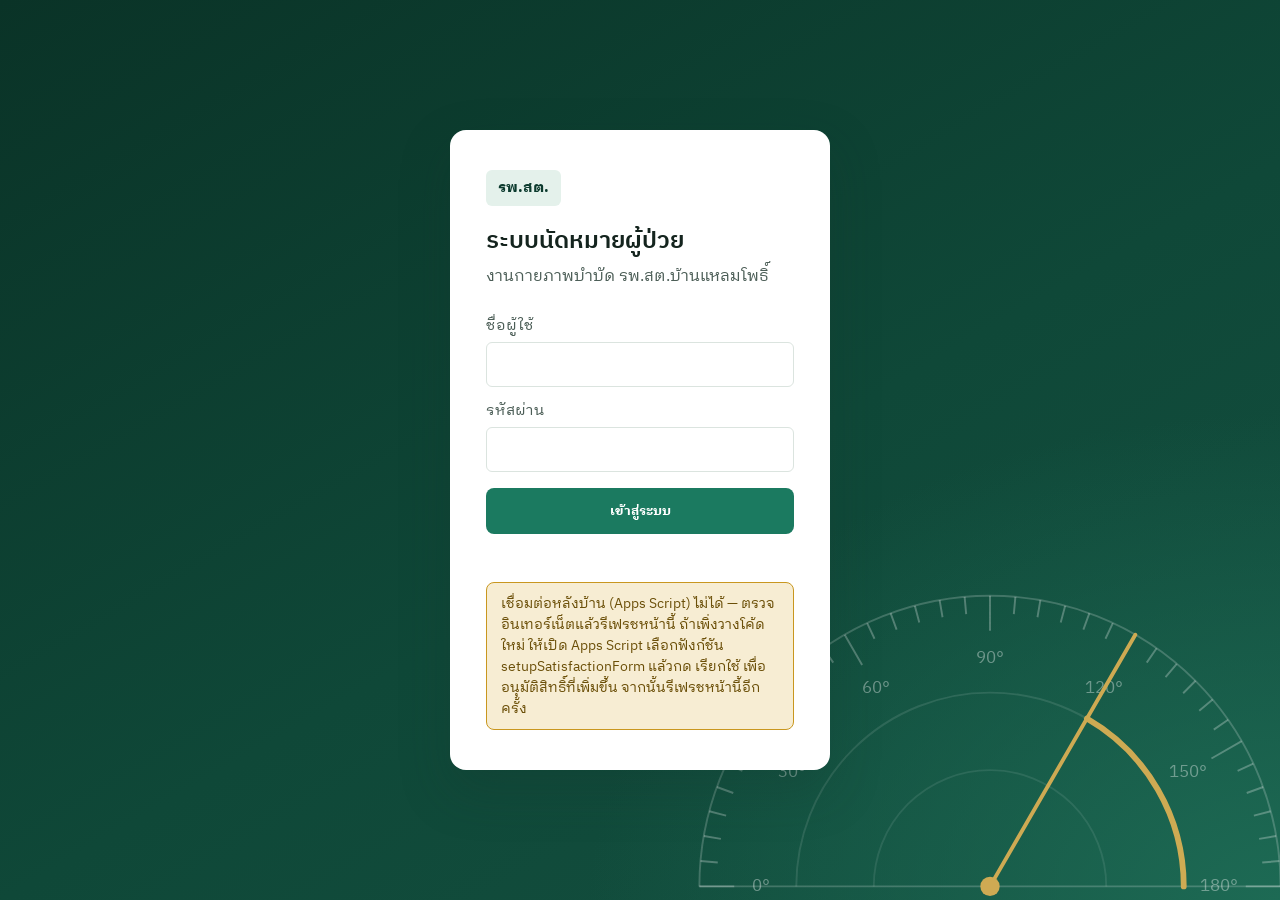
<file: index.html>
<!DOCTYPE html>
<html lang="th">
<head>
<meta charset="UTF-8" />
<meta name="viewport" content="width=device-width, initial-scale=1" />
<title>ระบบนัดหมายผู้ป่วย รพ.สต.</title>
<link rel="preconnect" href="https://fonts.googleapis.com">
<link href="https://fonts.googleapis.com/css2?family=IBM+Plex+Sans+Thai:wght@400;500;600;700&family=IBM+Plex+Sans+Thai+Looped:wght@400;500;600;700&family=Noto+Sans+Thai:wght@400;600&family=Sarabun:wght@400;600;700&display=swap" rel="stylesheet">
<link rel="stylesheet" href="style.css?v=20261020d" />
</head>
<body>
  <!-- ลายโกนิโอมิเตอร์ (เครื่องวัดมุมข้อ) ใช้เป็นพื้นหลังหัวเว็บและหน้าเข้าสู่ระบบ -->
  <svg width="0" height="0" style="position:absolute" aria-hidden="true"><symbol id="gonioArt" viewBox="-160 -160 320 172">
    <path d="M-150 0A150 150 0 0 1 150 0" fill="none" stroke="rgba(255,255,255,.22)" stroke-width="1"/>
    <path d="M-100 0A100 100 0 0 1 100 0" fill="none" stroke="rgba(255,255,255,.12)" stroke-width="1"/>
    <path d="M-60 0A60 60 0 0 1 60 0" fill="none" stroke="rgba(255,255,255,.10)" stroke-width="1"/>
    <path d="M-150.0 -0.0L-132.0 -0.0M-149.4 -13.1L-140.5 -12.3M-147.7 -26.0L-138.9 -24.5M-144.9 -38.8L-136.2 -36.5M-141.0 -51.3L-132.5 -48.2M-135.9 -63.4L-127.8 -59.6M-129.9 -75.0L-114.3 -66.0M-122.9 -86.0L-115.5 -80.9M-114.9 -96.4L-108.0 -90.6M-106.1 -106.1L-99.7 -99.7M-96.4 -114.9L-90.6 -108.0M-86.0 -122.9L-80.9 -115.5M-75.0 -129.9L-66.0 -114.3M-63.4 -135.9L-59.6 -127.8M-51.3 -141.0L-48.2 -132.5M-38.8 -144.9L-36.5 -136.2M-26.0 -147.7L-24.5 -138.9M-13.1 -149.4L-12.3 -140.5M0.0 -150.0L0.0 -132.0M13.1 -149.4L12.3 -140.5M26.0 -147.7L24.5 -138.9M38.8 -144.9L36.5 -136.2M51.3 -141.0L48.2 -132.5M63.4 -135.9L59.6 -127.8M75.0 -129.9L66.0 -114.3M86.0 -122.9L80.9 -115.5M96.4 -114.9L90.6 -108.0M106.1 -106.1L99.7 -99.7M114.9 -96.4L108.0 -90.6M122.9 -86.0L115.5 -80.9M129.9 -75.0L114.3 -66.0M135.9 -63.4L127.8 -59.6M141.0 -51.3L132.5 -48.2M144.9 -38.8L136.2 -36.5M147.7 -26.0L138.9 -24.5M149.4 -13.1L140.5 -12.3M150.0 0.0L132.0 0.0" stroke="rgba(255,255,255,.30)" stroke-width="1" fill="none"/>
    <text x="-118" y="0" fill="rgba(255,255,255,.42)" font-size="9" text-anchor="middle" dominant-baseline="central">0°</text><text x="-102.2" y="-59" fill="rgba(255,255,255,.42)" font-size="9" text-anchor="middle" dominant-baseline="central">30°</text><text x="-59" y="-102.2" fill="rgba(255,255,255,.42)" font-size="9" text-anchor="middle" dominant-baseline="central">60°</text><text x="0" y="-118" fill="rgba(255,255,255,.42)" font-size="9" text-anchor="middle" dominant-baseline="central">90°</text><text x="59" y="-102.2" fill="rgba(255,255,255,.42)" font-size="9" text-anchor="middle" dominant-baseline="central">120°</text><text x="102.2" y="-59" fill="rgba(255,255,255,.42)" font-size="9" text-anchor="middle" dominant-baseline="central">150°</text><text x="118" y="0" fill="rgba(255,255,255,.42)" font-size="9" text-anchor="middle" dominant-baseline="central">180°</text>
    <path d="M-150 0H150" stroke="rgba(255,255,255,.22)" stroke-width="1"/>
    <path d="M100 0A100 100 0 0 0 50 -86.6" fill="none" stroke="#E2B354" stroke-width="3" stroke-linecap="round"/>
    <path d="M0 0L75 -129.9" stroke="#E2B354" stroke-width="2" stroke-linecap="round"/>
    <circle cx="0" cy="0" r="5" fill="#E2B354"/>
  </symbol></svg>

  <!-- ---------- หน้าเข้าสู่ระบบ ---------- -->
  <section id="loginView" class="login-screen">
    <svg class="login-art" aria-hidden="true"><use href="#gonioArt"/></svg>
    <div class="login-card">
      <div class="login-mark">รพ.สต.</div>
      <h1>ระบบนัดหมายผู้ป่วย</h1>
      <p class="login-sub">งานกายภาพบำบัด รพ.สต.บ้านแหลมโพธิ์</p>
      <form id="loginForm">
        <label>ชื่อผู้ใช้
          <input type="text" id="loginUsername" required autocomplete="username" />
        </label>
        <label>รหัสผ่าน
          <input type="password" id="loginPassword" required autocomplete="current-password" />
        </label>
        <button type="submit">เข้าสู่ระบบ</button>
        <p id="loginError" class="error-text"></p>
      </form>
      <div class="version-banner hidden"></div>
    </div>
  </section>

  <!-- ---------- แอปหลัก ---------- -->
  <div id="appView" class="app hidden">
    <aside class="sidebar">
      <div class="brand">
        <svg class="brand-mark" viewBox="0 0 34 34" width="34" height="34" aria-hidden="true"><circle cx="17" cy="17" r="16.5" fill="#145040" stroke="#2A7B63"/><path d="M7 23A10 10 0 0 1 27 23" fill="none" stroke="#fff" stroke-width="2" stroke-linecap="round"/><path d="M17 23L24 12" stroke="#E2B354" stroke-width="2.2" stroke-linecap="round"/><circle cx="17" cy="23" r="2.4" fill="#fff"/></svg>
        <div class="brand-text">กายภาพบำบัด<span>รพ.สต.บ้านแหลมโพธิ์</span></div>
      </div>
      <nav>
        <button class="navBtn active" data-view="calendar"><svg class="nav-ic" viewBox="0 0 18 18" fill="none" stroke="currentColor" stroke-width="1.6" aria-hidden="true"><rect x="2.5" y="3.5" width="13" height="12" rx="2"/><path d="M2.5 7.5h13M6 2v3M12 2v3"/></svg>ปฏิทิน<span class="nav-long">นัดหมาย</span></button>
        <button class="navBtn" data-view="patients"><svg class="nav-ic" viewBox="0 0 18 18" fill="none" stroke="currentColor" stroke-width="1.6" aria-hidden="true"><circle cx="8" cy="8" r="5"/><path d="M12 12l4 4"/></svg>ค้นหา<span class="nav-long">คนไข้</span></button>
        <button class="navBtn physio-only" data-view="records"><svg class="nav-ic" viewBox="0 0 18 18" fill="none" stroke="currentColor" stroke-width="1.6" aria-hidden="true"><path d="M4 2.5h7l3 3v10H4z"/><path d="M6.5 9h5M6.5 12h5"/></svg>เวชระเบียน</button>
        <button class="navBtn physio-only" data-view="dashboard"><svg class="nav-ic" viewBox="0 0 18 18" fill="none" stroke="currentColor" stroke-width="1.6" aria-hidden="true"><path d="M3 15V9M7.5 15V4M12 15v-4M16 15V7"/></svg>สถิติ</button>
        <button class="navBtn physio-only" data-view="settings"><svg class="nav-ic" viewBox="0 0 18 18" fill="none" stroke="currentColor" stroke-width="1.6" aria-hidden="true"><circle cx="9" cy="9" r="2.5"/><path d="M9 2v2.5M9 13.5V16M2 9h2.5M13.5 9H16M4 4l1.8 1.8M12.2 12.2L14 14M14 4l-1.8 1.8M5.8 12.2L4 14"/></svg>ตั้งค่า</button>
      </nav>
      <div class="who">
        <div class="who-name" id="whoName"></div>
        <div class="who-role" id="whoRole"></div>
        <button id="logoutBtn">ออกจากระบบ</button>
        <div class="version-tag" id="versionTag"></div>
      </div>
    </aside>

    <main class="content">
      <header class="mast" id="mast">
        <svg class="mast-art" aria-hidden="true"><use href="#gonioArt"/></svg>
        <div class="mast-row">
          <div>
            <h1>งานกายภาพบำบัด</h1>
            <div class="mast-org">โรงพยาบาลส่งเสริมสุขภาพตำบลบ้านแหลมโพธิ์<br>ตำบลบ้านกร่าง อำเภอเมืองพิษณุโลก จังหวัดพิษณุโลก</div>
          </div>
          <div class="mast-today"><b id="mastDate"></b><span id="mastToday"></span></div>
        </div>
      </header>
      <div class="version-banner hidden"></div>
      <div class="version-banner hidden" id="pwBanner">บัญชีนี้ยังใช้รหัสผ่านเริ่มต้นหรือรหัสผ่านสั้นกว่า 8 ตัวอักษร — ก่อนใช้กับข้อมูลคนไข้จริง ให้เปลี่ยนรหัสผ่านในชีต Users (คอลัมน์ password) แล้วเข้าสู่ระบบใหม่</div>
      <!-- ปฏิทิน -->
      <section id="calendarView" class="view">
        <header class="view-head">
          <div class="month-nav">
            <button id="prevMonth" aria-label="เดือนก่อนหน้า">‹</button>
            <h2 id="monthLabel"></h2>
            <button id="nextMonth" aria-label="เดือนถัดไป">›</button>
          </div>
          <!-- ค้นหาคนไข้แบบย่อ: ดูนัดครั้งหน้า แล้วค่อยกดไปหน้ารายละเอียด -->
          <div class="quick-search" id="quickSearch">
            <input type="search" id="quickSearchInput" placeholder="ค้นหาคนไข้ (ชื่อ / PTN)" autocomplete="off" aria-label="ค้นหาคนไข้" />
            <div id="quickSearchResults" class="patient-suggest hidden"></div>
            <div id="quickSearchCard" class="quick-card hidden"></div>
          </div>
          <div class="legend">
            <span class="legend-item"><i class="dot opd"></i>OPD</span>
            <span class="legend-item"><i class="dot community"></i>ลงชุมชน</span>
            <span class="legend-item"><i class="dot busy"></i>ไม่ว่าง</span>
            <span class="legend-item"><i class="dot special"></i>เปิดพิเศษ</span>
            <span class="legend-item"><i class="dot full"></i>เต็ม</span>
            <span class="legend-item"><i class="dot closed"></i>ปิดทำการ</span>
          </div>
        </header>
        <!-- นัดวันนี้: กด "มาแล้ว" ได้จากหน้านี้เลย -->
        <div id="todayPanel" class="today-panel hidden">
          <div class="today-head">
            <h3 id="todayTitle">นัดวันนี้</h3>
            <span id="todayCount" class="today-count"></span>
            <button type="button" id="todayRefreshBtn" class="link-btn">รีเฟรช</button>
          </div>
          <ul id="todayList" class="today-list"></ul>
        </div>

        <div class="weekday-row">
          <span data-full="จันทร์" data-short="จ"></span><span data-full="อังคาร" data-short="อ"></span><span data-full="พุธ" data-short="พ"></span><span data-full="พฤหัสบดี" data-short="พฤ"></span><span data-full="ศุกร์" data-short="ศ"></span>
        </div>
        <div id="calendarGrid" class="calendar-grid"></div>
      </section>

      <!-- ค้นหาคนไข้: ข้อมูลและนัดทั้งหมดของคนไข้ 1 คน -->
      <section id="patientsView" class="view hidden">
        <header class="view-head">
          <h2>ค้นหาคนไข้</h2>
        </header>
        <div class="patient-search">
          <input type="search" id="patientSearchInput" placeholder="พิมพ์ชื่อ นามสกุล หรือ PTN (อย่างน้อย 2 ตัวอักษร)" autocomplete="off" />
          <div id="patientSearchResults" class="patient-suggest hidden"></div>
          <p id="patientSearchHint" class="panel-hint" style="margin:8px 0 0;"></p>
        </div>
        <div id="patientProfile"></div>
      </section>

      <!-- เมนูเวชระเบียน (เฉพาะนักกายภาพ): ค้นหาคนไข้เพื่อเปิดเวชระเบียน + รายการที่บันทึกล่าสุด -->
      <section id="recordsView" class="view hidden">
        <header class="view-head">
          <h2>เวชระเบียน</h2>
        </header>
        <div class="patient-search">
          <input type="search" id="recordSearchInput" placeholder="พิมพ์ชื่อ นามสกุล หรือ PTN เพื่อเปิดเวชระเบียนของคนไข้" autocomplete="off" />
          <div id="recordSearchResults" class="patient-suggest hidden"></div>
          <p id="recordSearchHint" class="panel-hint" style="margin:8px 0 0;"></p>
        </div>
        <div id="recordsRecent"></div>
      </section>

      <!-- เวชระเบียน: แบบประเมินครั้งแรก (เฉพาะนักกายภาพ — เนื้อหาสร้างโดย record.js) -->
      <section id="recordView" class="view hidden">
        <div id="recordBody"></div>
      </section>

      <!-- สถิติ (เฉพาะนักกายภาพ) -->
      <section id="dashboardView" class="view hidden">
        <header class="view-head">
          <h2>สถิติการให้บริการ</h2>
          <button id="refreshDashboardBtn" class="secondary">รีเฟรช</button>
        </header>

        <div class="dash-filter">
          <div class="dash-presets">
            <button type="button" class="secondary" data-preset="thisMonth">เดือนนี้</button>
            <button type="button" class="secondary" data-preset="lastMonth">เดือนที่แล้ว</button>
            <button type="button" class="secondary" data-preset="quarter">ไตรมาสนี้</button>
            <button type="button" class="secondary" data-preset="fiscal">ปีงบประมาณนี้</button>
            <button type="button" class="secondary" data-preset="year">ปีนี้</button>
          </div>
          <div class="dash-range">
            <select id="dashKind" aria-label="เลือกช่วงเวลาแบบ">
              <option value="custom">กำหนดวันเอง</option>
              <option value="month">รายเดือน</option>
              <option value="quarter">รายไตรมาส</option>
              <option value="fiscal">ปีงบประมาณ</option>
            </select>
            <span class="dash-kind" data-kind="custom"><input type="date" id="dashFrom" aria-label="ตั้งแต่วันที่" /><span>ถึง</span><input type="date" id="dashTo" aria-label="ถึงวันที่" /></span>
            <span class="dash-kind hidden" data-kind="month"><select id="dashMonth" aria-label="เดือน"></select><select id="dashYear" aria-label="ปี พ.ศ."></select></span>
            <span class="dash-kind hidden" data-kind="quarter fiscal"><select id="dashFy" aria-label="ปีงบประมาณ"></select></span>
            <span class="dash-kind hidden" data-kind="quarter"><select id="dashQuarter" aria-label="ไตรมาส">
              <option value="1">ไตรมาส 1 (ต.ค. ถึง ธ.ค.)</option><option value="2">ไตรมาส 2 (ม.ค. ถึง มี.ค.)</option>
              <option value="3">ไตรมาส 3 (เม.ย. ถึง มิ.ย.)</option><option value="4">ไตรมาส 4 (ก.ค. ถึง ก.ย.)</option></select></span>
            <button type="button" id="dashApplyBtn" class="primary">ดูสถิติ</button>
            <label class="dash-compare" for="dashCompare">เทียบย้อนหลัง
              <select id="dashCompare"><option value="0">ไม่เทียบ</option><option value="1">1 ปี</option><option value="2">2 ปี</option><option value="3">3 ปี</option></select></label>
          </div>
        </div>
        <p id="dashNote" class="panel-hint"></p>
        <div class="dtabs-scroll hidden" id="dashTabs"><div class="dtabs" role="tablist" aria-label="มุมมองสถิติ">
          <button type="button" class="dtab" role="tab" id="dtab-over" data-tab="over" aria-selected="true"><svg class="nav-ic" viewBox="0 0 18 18" fill="none" stroke="currentColor" stroke-width="1.6" aria-hidden="true"><path d="M3 15V9M7.5 15V4M12 15v-4M16 15V7"/></svg>ภาพรวมบริการ</button>
          <button type="button" class="dtab" role="tab" id="dtab-map" data-tab="map" aria-selected="false" tabindex="-1"><svg class="nav-ic" viewBox="0 0 18 18" fill="none" stroke="currentColor" stroke-width="1.6" aria-hidden="true"><path d="M2.5 4.5l4.5-2 4 2 4.5-2v11l-4.5 2-4-2-4.5 2z"/><path d="M7 2.5v11M11 4.5v11"/></svg>แผนที่ตำบล</button>
          <button type="button" class="dtab" role="tab" id="dtab-out" data-tab="out" aria-selected="false" tabindex="-1"><svg class="nav-ic" viewBox="0 0 18 18" fill="none" stroke="currentColor" stroke-width="1.6" aria-hidden="true"><path d="M2 13l4-5 3 3 3-6 4 4"/></svg>ผลลัพธ์การรักษา</button>
          <button type="button" class="dtab" role="tab" id="dtab-sat" data-tab="sat" aria-selected="false" tabindex="-1"><svg class="nav-ic" viewBox="0 0 18 18" fill="none" stroke="currentColor" stroke-width="1.6" aria-hidden="true"><circle cx="9" cy="9" r="6.5"/><path d="M6 10.5c.8 1.2 1.8 1.8 3 1.8s2.2-.6 3-1.8M6.5 7h.01M11.5 7h.01"/></svg>ความพึงพอใจ</button>
        </div></div>
        <div id="dashBody"></div>
      </section>

      <!-- ตั้งค่า (เฉพาะนักกายภาพ) -->
      <section id="settingsView" class="view hidden">
        <header class="view-head">
          <h2>ตั้งค่า</h2>
          <button id="refreshSettingsBtn" class="secondary">รีเฟรช</button>
        </header>

        <div class="panel" id="recOptionsPanel">
          <h3>ตัวเลือกในแบบฟอร์มเวชระเบียน</h3>
          <p class="panel-hint">ตัวเลือกของดรอปดาวน์ในแบบประเมินครั้งแรกและ Progress note (ใช้ชุดเดียวกัน) เลือกรายการแล้วเพิ่ม ลบ หรือเรียงลำดับได้ ลบตัวเลือกออกไม่กระทบเวชระเบียนที่บันทึกไปแล้ว</p>
          <div id="recOptionsBox"></div>
        </div>

        <div class="panel">
          <h3>ช่วงเวลานัดรายวัน</h3>
          <p class="panel-hint">กำหนดช่วงเวลาที่รับนัดเองได้อิสระต่อวัน ไม่จำเป็นต้องเท่ากันทุกช่วง (เช่น 09:00-10:00, 10:01-11:00, พักเที่ยง, 13:30-14:30)</p>
          <div id="scheduleForm" class="schedule-form"></div>
          <button id="saveScheduleBtn" class="primary">บันทึกช่วงเวลานัด</button>
        </div>

        <div class="panel">
          <h3>วันปิดเฉพาะกิจ / วันหยุดนักขัตฤกษ์</h3>
          <form id="closedDateForm" class="inline-form">
            <input type="date" id="closedDateInput" required />
            <input type="text" id="closedReasonInput" placeholder="เหตุผล เช่น วันหยุดสงกรานต์" />
            <button type="submit">เพิ่มวันปิด</button>
          </form>
          <ul id="closedDateList" class="tag-list"></ul>
        </div>

        <div class="panel">
          <h3>ประเภทคลินิกประจำวัน</h3>
          <p class="panel-hint">ตั้งชื่อ+สีคลินิก เพื่อนำไปกำหนดบนวันในปฏิทิน (เช่น คลินิกข้อเข่า, คลินิกป้องกันล้ม)</p>
          <form id="clinicTypeForm" class="inline-form">
            <input type="text" id="clinicTypeName" placeholder="ชื่อคลินิก" required />
            <input type="color" id="clinicTypeColor" value="#2B6E63" title="เลือกสี" />
            <input type="hidden" id="clinicTypeEditId" />
            <button type="submit">เพิ่มคลินิก</button>
            <button type="button" id="clinicTypeCancelEdit" class="secondary hidden">ยกเลิก</button>
          </form>
          <ul id="clinicTypeList" class="tag-list"></ul>
        </div>

        <div class="panel">
          <h3>กำหนดคลินิกอัตโนมัติ (ตามวัน)</h3>
          <p class="panel-hint">เช่น "คลินิกป้องกันล้ม ทุกวันอังคารที่ 4 ของเดือน" — ตั้งครั้งเดียว ระบบจะขึ้นให้เองทุกเดือน</p>
          <form id="clinicRuleForm" class="rule-form">
            <select id="ruleClinicSelect" required></select>
            <select id="ruleWeekday" required>
              <option value="1">ทุกวันจันทร์</option>
              <option value="2">ทุกวันอังคาร</option>
              <option value="3">ทุกวันพุธ</option>
              <option value="4">ทุกวันพฤหัสบดี</option>
              <option value="5">ทุกวันศุกร์</option>
              <option value="6">ทุกวันเสาร์</option>
              <option value="0">ทุกวันอาทิตย์</option>
            </select>
            <select id="ruleNth" required>
              <option value="every">ทุกสัปดาห์</option>
              <option value="1">สัปดาห์ที่ 1 ของเดือน</option>
              <option value="2">สัปดาห์ที่ 2 ของเดือน</option>
              <option value="3">สัปดาห์ที่ 3 ของเดือน</option>
              <option value="4">สัปดาห์ที่ 4 ของเดือน</option>
              <option value="last">สัปดาห์สุดท้ายของเดือน</option>
            </select>
            <input type="text" id="ruleNote" placeholder="note (ไม่บังคับ)" />
            <input type="hidden" id="ruleEditId" />
            <button type="submit">เพิ่มกฎ</button>
            <button type="button" id="ruleCancelEdit" class="secondary hidden">ยกเลิก</button>
          </form>
          <ul id="clinicRuleList" class="tag-list"></ul>
        </div>

        <div class="panel">
          <h3>ปิด/ไม่ว่างอัตโนมัติ (ตามวัน)</h3>
          <p class="panel-hint">เช่น "ทำเอกสาร ทุกวันศุกร์สัปดาห์สุดท้ายของเดือน" หรือ "ปิดทั้งวัน ทุกวันที่ 1 ของเดือน" — ตั้งครั้งเดียว ระบบคำนวณให้เองทุกเดือน ถ้าไม่ระบุช่วงเวลาจะปิดทั้งวัน ถ้าระบุจะบล็อกเฉพาะช่วงนั้น</p>
          <form id="busyRuleForm" class="rule-form">
            <select id="busyRulePatternType">
              <option value="weekday">ตามวันในสัปดาห์</option>
              <option value="dom">ตามวันที่ในเดือน</option>
            </select>

            <span id="busyRuleWeekdayFields">
              <select id="busyRuleWeekday">
                <option value="1">วันจันทร์</option>
                <option value="2">วันอังคาร</option>
                <option value="3">วันพุธ</option>
                <option value="4">วันพฤหัสบดี</option>
                <option value="5">วันศุกร์</option>
                <option value="6">วันเสาร์</option>
                <option value="0">วันอาทิตย์</option>
              </select>
              <select id="busyRuleNth">
                <option value="every">ทุกสัปดาห์</option>
                <option value="1">สัปดาห์ที่ 1 ของเดือน</option>
                <option value="2">สัปดาห์ที่ 2 ของเดือน</option>
                <option value="3">สัปดาห์ที่ 3 ของเดือน</option>
                <option value="4">สัปดาห์ที่ 4 ของเดือน</option>
                <option value="last">สัปดาห์สุดท้ายของเดือน</option>
              </select>
            </span>

            <span id="busyRuleDomFields" class="hidden">
              <select id="busyRuleDayOfMonth">
                <option value="last">วันสุดท้ายของเดือน</option>
              </select>
            </span>

            <label style="flex-direction:row;align-items:center;gap:6px;margin:0;">
              <input type="checkbox" id="busyRulePartial" /> เฉพาะบางช่วงเวลา
            </label>
            <span id="busyRuleTimeFields" class="hidden">
              <input type="time" id="busyRuleStart" />
              <input type="time" id="busyRuleEnd" />
              <select id="busyRuleType">
                <option value="ประชุม">ประชุม</option>
                <option value="ทำเอกสาร">ทำเอกสาร</option>
                <option value="อบรม">อบรม</option>
                <option value="ลา">ลา</option>
          <option value="ไปราชการ">ไปราชการ</option>
                <option value="ไปราชการ">ไปราชการ</option>
              </select>
            </span>

            <input type="text" id="busyRuleNote" placeholder="note (ไม่บังคับ)" />
            <button type="submit">เพิ่มกฎ</button>
          </form>
          <ul id="busyRuleList" class="tag-list"></ul>
        </div>

        <div class="panel">
          <h3>รายการรหัส ICD-10</h3>
          <p class="panel-hint">รหัส <strong>Z501</strong> เป็นรหัสอัตโนมัติหลัก ใส่ให้ทุกนัดเสมอ ลบไม่ได้ — เพิ่มรหัสอื่นไว้เลือกเพิ่มตอนทำนัดได้ที่นี่</p>
          <form id="icd10Form" class="inline-form">
            <input type="text" id="icd10Code" placeholder="รหัส เช่น M5450" required style="max-width:120px;" />
            <input type="text" id="icd10Label" placeholder="คำอธิบาย เช่น ปวดหลังส่วนล่าง" required />
            <button type="submit">เพิ่มรหัส</button>
          </form>
          <ul id="icd10List" class="tag-list"></ul>
        </div>

        <div class="panel">
          <h3>รายการรหัส ICD-9</h3>
          <p class="panel-hint">รหัส <strong>9339</strong> (ประเมินทางกายภาพบำบัด) เป็นรหัสอัตโนมัติหลัก ใส่ให้ทุกนัดเสมอ ลบไม่ได้ — เพิ่มรหัสหัตถการอื่นไว้เลือกเพิ่มตอนทำนัดได้ที่นี่ (เลือกได้สูงสุด 6 รหัสต่อนัด)</p>
          <form id="icd9Form" class="inline-form">
            <input type="text" id="icd9Code" placeholder="รหัส เช่น 9310" required style="max-width:120px;" />
            <input type="text" id="icd9Label" placeholder="คำอธิบาย เช่น การออกกำลังกายบำบัด" required />
            <button type="submit">เพิ่มรหัส</button>
          </form>
          <ul id="icd9List" class="tag-list"></ul>
        </div>

        <div class="panel">
          <h3>สิทธิ์การรักษาและรายรับต่อครั้ง</h3>
          <p class="panel-hint">สิทธิ์เหล่านี้จะเป็นปุ่มให้กดตอนลงนัด/ออก PTN · ใส่ <strong>รายรับต่อครั้ง (บาท)</strong> ของแต่ละสิทธิ์ ระบบจะคูณกับจำนวนครั้งที่มารับบริการจริง แล้วสรุปในแท็บผลลัพธ์ (ใส่ 0 = ยังไม่คิดเงิน) · เพิ่มสิทธิ์เองได้ เช่น ไปราชการ</p>
          <div id="rightsEditor" class="rights-editor"></div>
          <div class="inline-form" style="margin-top:10px;">
            <button type="button" class="secondary" id="rightAddBtn">+ เพิ่มสิทธิ์</button>
            <button type="button" id="rightSaveBtn">บันทึกสิทธิ์</button>
          </div>
        </div>
      </section>
    </main>
  </div>

  <!-- ---------- แผงรายละเอียดวัน (slide-over) ---------- -->
  <div id="dayPanelBackdrop" class="backdrop hidden"></div>
  <aside id="dayPanel" class="day-panel hidden">
    <header>
      <h3 id="dayPanelTitle"></h3>
      <button id="closeDayPanel" aria-label="ปิด">×</button>
    </header>
    <div id="dayPanelClosedNote" class="closed-note hidden"></div>

    <div id="dayPanelBody">
      <div class="section-label">คลินิกวันนี้</div>
      <div id="clinicDisplay" class="clinic-display"></div>
      <div id="clinicEditor" class="clinic-editor physio-only hidden">
        <select id="clinicSelect">
          <option value="">-- ใช้ค่าอัตโนมัติ (ถ้ามีกฎ) --</option>
          <option value="__NONE__">ไม่มีคลินิก (เฉพาะวันนี้)</option>
        </select>
        <input type="text" id="clinicNoteInput" placeholder="note เช่น pain-knee, pain-back-office syndrome" />
        <button id="saveClinicBtn" class="secondary">บันทึกคลินิกวันนี้</button>
      </div>

      <div id="dayToggleActions" class="day-toggle-actions physio-only"></div>

      <div class="section-label">ช่วงเวลา</div>
      <div id="slotList" class="slot-list"></div>
      <ul id="extraSlotList" class="tag-list physio-only" style="margin-top:8px;"></ul>
      <button id="addExtraSlotBtn" class="secondary physio-only" style="width:100%;margin-top:8px;">+ เพิ่มเวลาพิเศษวันนี้</button>

      <div id="busySection" class="hidden">
        <div class="section-label">ช่วงไม่ว่างวันนี้</div>
        <ul id="busyList" class="tag-list"></ul>
      </div>

      <div class="section-label">นัดหมายวันนี้</div>
      <ul id="apptList" class="appt-list"></ul>

      <button id="physioBusyBtn" class="secondary physio-only">ตั้งช่วงไม่ว่าง</button>
    </div>
  </aside>

  <!-- ---------- โมดัลเพิ่มนัดหมาย ---------- -->
  <div id="apptModalBackdrop" class="backdrop hidden"></div>
  <div id="apptModal" class="modal hidden">
    <h3>เพิ่มนัดหมาย</h3>
    <form id="apptForm">
      <input type="hidden" id="apptDate" />
      <label>ประเภทนัด
        <select id="apptType">
          <option value="OPD">OPD</option>
          <option value="ลงชุมชน">ลงชุมชน</option>
        </select>
      </label>
      <label>เวลาเริ่ม
        <select id="apptStart"></select>
      </label>
      <input type="hidden" id="apptPtn" />
      <div id="apptPatientStatus" class="patient-status hidden"></div>
      <div id="apptPatientSummary" class="patient-summary hidden"></div>
      <label>ชื่อ
        <input type="text" id="apptFirstName" required autocomplete="off" placeholder="พิมพ์ชื่อหรือ PTN เพื่อค้นหาคนไข้เดิม" />
      </label>
      <div id="apptPatientSuggest" class="patient-suggest hidden"></div>
      <label>นามสกุล
        <input type="text" id="apptLastName" required autocomplete="off" />
      </label>
      <label>หมู่
        <input type="text" id="apptMoo" placeholder="เช่น 4" required />
      </label>
      <label>เบอร์โทร <span style="font-weight:400;">(ไม่บังคับ)</span>
        <input type="tel" id="apptPhone" />
      </label>
      <label>เลขบัตรประชาชน <span style="font-weight:400;">(ไม่บังคับ)</span>
        <input type="text" id="apptNationalId" maxlength="13" inputmode="numeric" placeholder="13 หลัก" />
      </label>
      <label>หมายเหตุ
        <input type="text" id="apptNote" />
      </label>
      <div class="section-label" style="margin-top:14px;">สิทธิ์การรักษา</div>
      <div id="apptRights" class="right-chips" role="group" aria-label="สิทธิ์การรักษา"></div>
      <input type="hidden" id="apptRight" />
      <div class="section-label" style="margin-top:14px;">รหัส ICD-10</div>
      <div id="apptPrevIcd10" class="prev-icd hidden"></div>
      <div class="icd-slots" id="apptIcd10Slots"></div>
      <div class="section-label">รหัส ICD-9</div>
      <div id="apptPrevIcd9" class="prev-icd hidden"></div>
      <div class="icd-slots" id="apptIcd9Slots"></div>
      <p id="apptError" class="error-text"></p>
      <div class="modal-actions">
        <button type="button" class="secondary" id="apptCancelBtn">ยกเลิก</button>
        <button type="submit" class="primary">บันทึกนัด</button>
      </div>
    </form>
  </div>

  <!-- ---------- โมดัลเลือกการดำเนินการช่วงเวลาที่ว่าง (จองนัด / ปิดช่วงนี้) ---------- -->
  <div id="slotActionModalBackdrop" class="backdrop hidden"></div>
  <div id="slotActionModal" class="modal hidden">
    <h3>ช่วงเวลา <span id="slotActionTimeLabel"></span></h3>
    <div class="modal-actions" style="flex-direction:column;gap:8px;">
      <button type="button" class="primary" id="slotActionBookBtn" style="width:100%;">จองนัดช่วงนี้</button>
      <button type="button" class="secondary" id="slotActionCloseBtn" style="width:100%;">ปิดช่วงนี้ (ไม่ว่าง)</button>
      <button type="button" class="secondary" id="slotActionCancelBtn" style="width:100%;">ยกเลิก</button>
    </div>
  </div>

  <!-- ---------- โมดัลตั้งช่วงไม่ว่าง (นักกายภาพ) ---------- -->
  <div id="busyModalBackdrop" class="backdrop hidden"></div>
  <div id="busyModal" class="modal hidden">
    <h3 id="busyModalTitle">ตั้งช่วงไม่ว่าง</h3>
    <form id="busyForm">
      <input type="hidden" id="busyDate" />
      <input type="hidden" id="busyId" />
      <label>ประเภท
        <select id="busyType">
          <option value="ประชุม">ประชุม</option>
          <option value="ทำเอกสาร">ทำเอกสาร</option>
          <option value="อบรม">อบรม</option>
          <option value="ลา">ลา</option>
        </select>
      </label>
      <label>เวลาเริ่ม
        <input type="time" id="busyStart" required />
      </label>
      <label>เวลาสิ้นสุด
        <input type="time" id="busyEnd" required />
      </label>
      <label>หมายเหตุ
        <input type="text" id="busyNote" />
      </label>
      <p id="busyError" class="error-text"></p>
      <div class="modal-actions">
        <button type="button" class="secondary" id="busyCancelBtn">ยกเลิก</button>
        <button type="submit" class="primary">บันทึก</button>
      </div>
    </form>
  </div>

  <!-- ---------------- โมดัลเพิ่มเวลาพิเศษ (เสริมเข้าไปจากตารางเดิม เฉพาะวันเดียว) ---------------- -->
  <div id="extraSlotModalBackdrop" class="backdrop hidden"></div>
  <div id="extraSlotModal" class="modal hidden">
    <h3>เพิ่มเวลาพิเศษวันนี้</h3>
    <p class="panel-hint">เพิ่มช่วงเวลาเสริมเฉพาะวันนี้วันเดียว โดยไม่กระทบตารางเวลาปกติ หรือวันอื่นๆ</p>
    <form id="extraSlotForm">
      <input type="hidden" id="extraSlotDate" />
      <label>เวลาเริ่ม
        <input type="time" id="extraSlotStart" required />
      </label>
      <label>เวลาสิ้นสุด
        <input type="time" id="extraSlotEnd" required />
      </label>
      <label>หมายเหตุ
        <input type="text" id="extraSlotNote" placeholder="ไม่บังคับ" />
      </label>
      <p id="extraSlotError" class="error-text"></p>
      <div class="modal-actions">
        <button type="button" class="secondary" id="extraSlotCancelBtn">ยกเลิก</button>
        <button type="submit" class="primary">เพิ่มเวลาพิเศษ</button>
      </div>
    </form>
  </div>

  <!-- ---------------- โมดัลเปิดรับพิเศษ (วันที่ปกติปิด) ---------------- -->
  <div id="specialModalBackdrop" class="backdrop hidden"></div>
  <div id="specialModal" class="modal hidden">
    <h3>เปิดรับพิเศษวันนี้</h3>
    <p class="panel-hint">ใช้สำหรับวันที่ปกติปิด (เช่น อังคารทุกสัปดาห์) แต่ต้องการเปิดนัดเฉพาะวันนี้ — กำหนดช่วงเวลาเองได้อิสระ</p>
    <form id="specialForm">
      <input type="hidden" id="specialDate" />
      <div class="section-label" style="margin-top:0;">ช่วงเวลา</div>
      <div id="specialSlotList" class="slot-editor-list"></div>
      <button type="button" id="specialAddSlotBtn" class="secondary" style="margin-bottom:14px;">+ เพิ่มช่วงเวลา</button>
      <label>หมายเหตุ
        <input type="text" id="specialNote" placeholder="เช่น เปิดนัดพิเศษ" />
      </label>
      <p id="specialError" class="error-text"></p>
      <div class="modal-actions">
        <button type="button" class="secondary" id="specialCancelBtn">ยกเลิก</button>
        <button type="submit" class="primary">เปิดรับพิเศษ</button>
      </div>
    </form>
  </div>

  <div id="toast" class="toast hidden"></div>

  <!-- ---------------- โมดัลดูรายละเอียดนัดหมาย ---------------- -->
  <div id="apptDetailModalBackdrop" class="backdrop hidden"></div>
  <div id="apptDetailModal" class="modal hidden">
    <h3>รายละเอียดนัดหมาย</h3>
    <div id="apptDetailBody" class="detail-body"></div>
    <button type="button" class="record-btn physio-only" id="apptDetailRecordBtn">เวชระเบียนของคนไข้คนนี้ ›</button>

    <div class="section-label" style="margin-top:0;">แก้ไขข้อมูลนัด</div>
    <label>ประเภทนัด
      <select id="detailType">
        <option value="OPD">OPD</option>
        <option value="ลงชุมชน">ลงชุมชน</option>
      </select>
    </label>
    <label>เวลา
      <select id="detailTime"></select>
    </label>
    <label>ชื่อ
      <input type="text" id="detailFirstName" />
    </label>
    <label>นามสกุล
      <input type="text" id="detailLastName" />
    </label>
    <label>หมู่
      <input type="text" id="detailMoo" />
    </label>
    <label>เบอร์โทร
      <input type="tel" id="detailPhone" />
    </label>
    <label>หมายเหตุ
      <input type="text" id="detailNote" />
    </label>
    <label>เลขบัตรประชาชน
      <input type="text" id="detailNationalId" maxlength="13" inputmode="numeric" placeholder="13 หลัก (ไม่บังคับ)" />
    </label>

    <div class="physio-only">
      <div class="section-label">แก้ไขรหัส ICD-10</div>
      <div class="icd-slots" id="detailIcd10Slots"></div>
      <div class="section-label">แก้ไขรหัส ICD-9</div>
      <div class="icd-slots" id="detailIcd9Slots"></div>
    </div>

    <p id="detailSaveError" class="error-text"></p>
    <button type="button" class="secondary" id="detailSaveAllBtn" style="width:100%;margin-bottom:14px;">บันทึกการแก้ไข</button>

    <div class="modal-actions">
      <button type="button" class="primary physio-only" id="apptDetailAttendBtn">บันทึกว่ามาทำกายภาพแล้ว ✓</button>
      <button type="button" class="secondary" id="apptDetailCloseBtn">ปิด</button>
      <button type="button" class="secondary" id="apptDetailCancelBtn" style="color:#B3452F;">ยกเลิกนัดนี้</button>
    </div>
  </div>

  <script src="app.js?v=20261020d"></script>
  <script src="record.js?v=20261020d"></script>
  <script src="progress.js?v=20261020d"></script>
  <script src="dashboard.js?v=20261020d"></script>
</body>
</html>
</file>
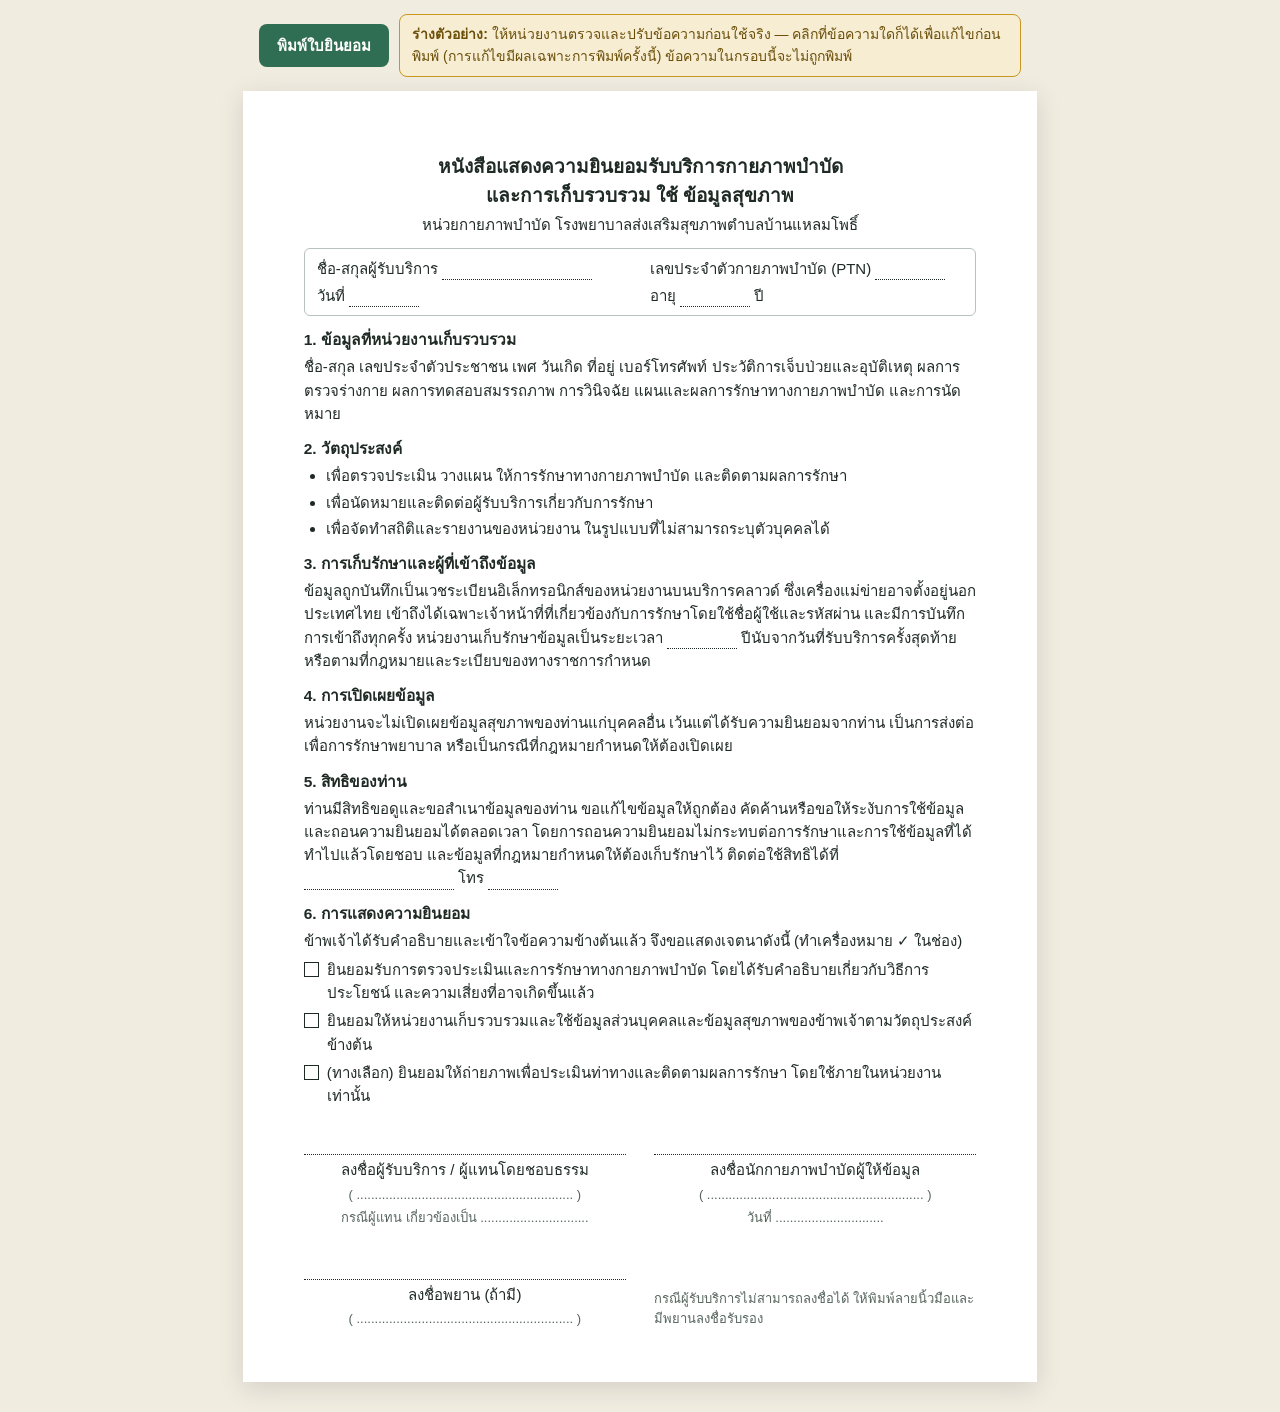
<file: consent.html>
<!DOCTYPE html>
<html lang="th">
<head>
<meta charset="UTF-8" />
<meta name="viewport" content="width=device-width, initial-scale=1" />
<meta name="robots" content="noindex" />
<title>ใบยินยอมรับบริการกายภาพบำบัด</title>
<style>
  /* ใบยินยอม 1 หน้า A4 — เปิดจากปุ่ม "พิมพ์ใบยินยอม" ในเวชระเบียน ชื่อ/PTN/วันที่ถูกเติมจากลิงก์ (ไม่ส่งไปที่ใด) */
  :root { --ink: #1f2a25; --soft: #56645d; --line: #b9c2bc; --accent: #2F6E52; }
  * { box-sizing: border-box; }
  html, body { margin: 0; background: #F1ECE0; color: var(--ink); font-family: 'Sarabun', 'Noto Sans Thai', 'Leelawadee UI', Tahoma, sans-serif; font-size: 15px; line-height: 1.55; }
  .bar { max-width: 210mm; margin: 0 auto; padding: 14px 16px 0; display: flex; flex-wrap: wrap; gap: 10px; align-items: center; }
  .bar button { font: inherit; font-weight: 700; padding: 10px 18px; border-radius: 8px; border: 0; background: var(--accent); color: #fff; cursor: pointer; }
  .note { flex: 1 1 320px; background: #F7EDD3; border: 1px solid #C9971F; color: #6B4F08; border-radius: 8px; padding: 9px 12px; font-size: 14px; }
  .page { max-width: 210mm; margin: 14px auto 30px; background: #fff; padding: 16mm 16mm 14mm; box-shadow: 0 6px 24px rgba(0,0,0,.12); }
  h1 { font-size: 19px; text-align: center; margin: 0 0 2px; }
  .org { text-align: center; font-size: 15px; margin: 0 0 12px; }
  h2 { font-size: 15.5px; margin: 12px 0 3px; }
  p, li { margin: 0 0 3px; }
  ol, ul { margin: 0 0 4px; padding-left: 22px; }
  .who { display: grid; grid-template-columns: 1fr 1fr; gap: 4px 20px; border: 1px solid var(--line); border-radius: 6px; padding: 8px 12px; margin-bottom: 8px; }
  .fill { display: inline-block; min-width: 150px; border-bottom: 1px dotted var(--ink); padding: 0 4px; min-height: 1.3em; vertical-align: bottom; }
  .fill.short { min-width: 70px; }
  .choices { list-style: none; padding-left: 0; margin-top: 6px; }
  .choices li { display: flex; gap: 8px; align-items: flex-start; margin-bottom: 5px; }
  .box { flex: 0 0 15px; width: 15px; height: 15px; border: 1.4px solid var(--ink); margin-top: 4px; }
  .sign { display: grid; grid-template-columns: 1fr 1fr; gap: 26px 28px; margin-top: 22px; }
  .sign div { text-align: center; }
  .sign .line { border-bottom: 1px dotted var(--ink); height: 26px; margin-bottom: 3px; }
  .small { font-size: 13px; color: var(--soft); }
  [contenteditable] { outline: none; }
  [contenteditable]:hover, [contenteditable]:focus { background: #EEF5F0; }
  @media (max-width: 640px) { .page { padding: 18px 16px; } .who, .sign { grid-template-columns: 1fr; } }
  @media print {
    html, body { background: #fff; font-size: 13.5px; }
    .bar { display: none; }
    .page { box-shadow: none; margin: 0; padding: 0; max-width: none; }
    [contenteditable] { background: none !important; }
    @page { size: A4; margin: 14mm 15mm; }
  }
</style>
</head>
<body>
  <div class="bar">
    <button type="button" onclick="window.print()">พิมพ์ใบยินยอม</button>
    <div class="note"><b>ร่างตัวอย่าง:</b> ให้หน่วยงานตรวจและปรับข้อความก่อนใช้จริง — คลิกที่ข้อความใดก็ได้เพื่อแก้ไขก่อนพิมพ์ (การแก้ไขมีผลเฉพาะการพิมพ์ครั้งนี้) ข้อความในกรอบนี้จะไม่ถูกพิมพ์</div>
  </div>

  <main class="page" contenteditable="true" spellcheck="false">
    <h1>หนังสือแสดงความยินยอมรับบริการกายภาพบำบัด<br>และการเก็บรวบรวม ใช้ ข้อมูลสุขภาพ</h1>
    <p class="org">หน่วยกายภาพบำบัด โรงพยาบาลส่งเสริมสุขภาพตำบลบ้านแหลมโพธิ์</p>

    <div class="who">
      <div>ชื่อ-สกุลผู้รับบริการ <span class="fill" id="fName"></span></div>
      <div>เลขประจำตัวกายภาพบำบัด (PTN) <span class="fill short" id="fPtn"></span></div>
      <div>วันที่ <span class="fill short" id="fDate"></span></div>
      <div>อายุ <span class="fill short"></span> ปี</div>
    </div>

    <h2>1. ข้อมูลที่หน่วยงานเก็บรวบรวม</h2>
    <p>ชื่อ-สกุล เลขประจำตัวประชาชน เพศ วันเกิด ที่อยู่ เบอร์โทรศัพท์ ประวัติการเจ็บป่วยและอุบัติเหตุ ผลการตรวจร่างกาย ผลการทดสอบสมรรถภาพ การวินิจฉัย แผนและผลการรักษาทางกายภาพบำบัด และการนัดหมาย</p>

    <h2>2. วัตถุประสงค์</h2>
    <ul>
      <li>เพื่อตรวจประเมิน วางแผน ให้การรักษาทางกายภาพบำบัด และติดตามผลการรักษา</li>
      <li>เพื่อนัดหมายและติดต่อผู้รับบริการเกี่ยวกับการรักษา</li>
      <li>เพื่อจัดทำสถิติและรายงานของหน่วยงาน ในรูปแบบที่ไม่สามารถระบุตัวบุคคลได้</li>
    </ul>

    <h2>3. การเก็บรักษาและผู้ที่เข้าถึงข้อมูล</h2>
    <p>ข้อมูลถูกบันทึกเป็นเวชระเบียนอิเล็กทรอนิกส์ของหน่วยงานบนบริการคลาวด์ ซึ่งเครื่องแม่ข่ายอาจตั้งอยู่นอกประเทศไทย เข้าถึงได้เฉพาะเจ้าหน้าที่ที่เกี่ยวข้องกับการรักษาโดยใช้ชื่อผู้ใช้และรหัสผ่าน และมีการบันทึกการเข้าถึงทุกครั้ง หน่วยงานเก็บรักษาข้อมูลเป็นระยะเวลา <span class="fill short"></span> ปีนับจากวันที่รับบริการครั้งสุดท้าย หรือตามที่กฎหมายและระเบียบของทางราชการกำหนด</p>

    <h2>4. การเปิดเผยข้อมูล</h2>
    <p>หน่วยงานจะไม่เปิดเผยข้อมูลสุขภาพของท่านแก่บุคคลอื่น เว้นแต่ได้รับความยินยอมจากท่าน เป็นการส่งต่อเพื่อการรักษาพยาบาล หรือเป็นกรณีที่กฎหมายกำหนดให้ต้องเปิดเผย</p>

    <h2>5. สิทธิของท่าน</h2>
    <p>ท่านมีสิทธิขอดูและขอสำเนาข้อมูลของท่าน ขอแก้ไขข้อมูลให้ถูกต้อง คัดค้านหรือขอให้ระงับการใช้ข้อมูล และถอนความยินยอมได้ตลอดเวลา โดยการถอนความยินยอมไม่กระทบต่อการรักษาและการใช้ข้อมูลที่ได้ทำไปแล้วโดยชอบ และข้อมูลที่กฎหมายกำหนดให้ต้องเก็บรักษาไว้ ติดต่อใช้สิทธิได้ที่ <span class="fill"></span> โทร <span class="fill short"></span></p>

    <h2>6. การแสดงความยินยอม</h2>
    <p>ข้าพเจ้าได้รับคำอธิบายและเข้าใจข้อความข้างต้นแล้ว จึงขอแสดงเจตนาดังนี้ (ทำเครื่องหมาย ✓ ในช่อง)</p>
    <ul class="choices">
      <li><span class="box"></span><span>ยินยอมรับการตรวจประเมินและการรักษาทางกายภาพบำบัด โดยได้รับคำอธิบายเกี่ยวกับวิธีการ ประโยชน์ และความเสี่ยงที่อาจเกิดขึ้นแล้ว</span></li>
      <li><span class="box"></span><span>ยินยอมให้หน่วยงานเก็บรวบรวมและใช้ข้อมูลส่วนบุคคลและข้อมูลสุขภาพของข้าพเจ้าตามวัตถุประสงค์ข้างต้น</span></li>
      <li><span class="box"></span><span>(ทางเลือก) ยินยอมให้ถ่ายภาพเพื่อประเมินท่าทางและติดตามผลการรักษา โดยใช้ภายในหน่วยงานเท่านั้น</span></li>
    </ul>

    <div class="sign">
      <div><div class="line"></div>ลงชื่อผู้รับบริการ / ผู้แทนโดยชอบธรรม<br><span class="small">( ............................................................ )</span><br><span class="small">กรณีผู้แทน เกี่ยวข้องเป็น ..............................</span></div>
      <div><div class="line"></div>ลงชื่อนักกายภาพบำบัดผู้ให้ข้อมูล<br><span class="small">( ............................................................ )</span><br><span class="small">วันที่ ..............................</span></div>
      <div><div class="line"></div>ลงชื่อพยาน (ถ้ามี)<br><span class="small">( ............................................................ )</span></div>
      <div class="small" style="text-align:left;align-self:end;">กรณีผู้รับบริการไม่สามารถลงชื่อได้ ให้พิมพ์ลายนิ้วมือและมีพยานลงชื่อรับรอง</div>
    </div>
  </main>

<script>
  // เติมชื่อ / PTN / วันที่จากลิงก์ (ส่วนหลังเครื่องหมาย # อยู่ในเบราว์เซอร์เท่านั้น ไม่ถูกส่งไปยังเซิร์ฟเวอร์)
  (function () {
    var q = {};
    location.hash.replace(/^#/, '').split('&').forEach(function (kv) {
      var i = kv.indexOf('=');
      if (i > 0) { try { q[kv.slice(0, i)] = decodeURIComponent(kv.slice(i + 1)); } catch (e) { /* ข้ามค่าที่ถอดรหัสไม่ได้ */ } }
    });
    var months = ['ม.ค.', 'ก.พ.', 'มี.ค.', 'เม.ย.', 'พ.ค.', 'มิ.ย.', 'ก.ค.', 'ส.ค.', 'ก.ย.', 'ต.ค.', 'พ.ย.', 'ธ.ค.'];
    var set = function (id, v) { if (v) document.getElementById(id).textContent = String(v).slice(0, 120); };
    set('fName', q.name);
    set('fPtn', q.ptn);
    var m = /^(\d{4})-(\d{2})-(\d{2})$/.exec(q.date || '');
    if (m) set('fDate', Number(m[3]) + ' ' + months[Number(m[2]) - 1] + ' ' + (Number(m[1]) + 543));
  })();
</script>
</body>
</html>
</file>
<file: style.css>
:root {
  /* โทนคลินิกแบบทางการ: เขียวสนเข้มเป็นสีหลัก บนพื้นเทาอมเขียวอ่อน (เย็นและสะอาดกว่าพื้นครีมเดิม) ส้มดินเผายังเป็นสีรอง */
  --bg: #F1F5F3;
  --surface: #FFFFFF;
  --ink: #14241E;
  --ink-soft: #4C5E57;
  --line: #DBE4DF;
  --teal: #1B7A60;
  --teal-dark: #0C3B2E;
  --teal-tint: #E4F1EB;
  --clay: #CC7A3C;
  --clay-tint: #F7E8D8;
  --amber: #C9971F;
  --amber-tint: #F7EDD3;
  --taupe: #8B8378;
  --taupe-tint: #EAEFEC;
  --success: #3C9A5F;
  --danger: #B3452F;
  --full: #A83F26;
  --radius: 12px;
  /* ตัวอักษร: IBM Plex Sans Thai (หัวข้อ ตัวเลข ปุ่ม) + แบบมีหัว Looped (เนื้อหา อ่านง่ายแบบเอกสารทางการ) — จะกลับไปแบบเดิมให้เปลี่ยน 2 บรรทัดนี้เป็น 'Noto Serif Thai' */
  --font-display: 'IBM Plex Sans Thai', 'Noto Sans Thai', 'Leelawadee UI', Tahoma, sans-serif;
  --font-body: 'IBM Plex Sans Thai Looped', 'IBM Plex Sans Thai', 'Noto Sans Thai', 'Leelawadee UI', Tahoma, sans-serif;
}

* { box-sizing: border-box; }

html, body {
  height: 100%;
  margin: 0;
  background: var(--bg);
  color: var(--ink);
  font-family: var(--font-body);
  font-size: 17px;
  line-height: 1.6;
}

/* เลือกฟอนต์ตามที่ชอบในหน้าพรีวิว: Noto Serif Thai (มีเชิง) ทั้งหัวข้อและเนื้อหา ขนาด "ใหญ่พิเศษ" ให้อ่านง่ายขึ้นทั้งแอป */
h1, h2, h3,
.brand, .login-card h1, .month-nav h2,
.day-panel h3, .modal h3, .kpi-num {
  font-family: var(--font-display);
  font-weight: 600;
}

.hidden { display: none !important; }

button {
  font-family: inherit;
  cursor: pointer;
  border: none;
  background: none;
  color: inherit;
}

input, select {
  font-family: inherit;
  font-size: 16px;
  padding: 8px 10px;
  border: 1px solid var(--line);
  border-radius: 6px;
  background: var(--surface);
  color: var(--ink);
  width: 100%;
}

label {
  display: flex;
  flex-direction: column;
  gap: 4px;
  font-size: 15px;
  color: var(--ink-soft);
  margin-bottom: 12px;
}

.primary {
  background: var(--teal);
  color: #fff;
  padding: 10px 18px;
  border-radius: 8px;
  font-weight: 600;
}
.primary:hover { background: var(--teal-dark); }

.secondary {
  background: var(--surface);
  border: 1px solid var(--line);
  padding: 10px 18px;
  border-radius: 8px;
  font-weight: 600;
  color: var(--ink);
}
.secondary:hover { border-color: var(--teal); }

.error-text {
  color: var(--danger);
  font-size: 15px;
  min-height: 18px;
}

/* ---------------- Login ---------------- */

.login-screen {
  min-height: 100vh;
  display: flex;
  align-items: center;
  justify-content: center;
  background: linear-gradient(160deg, var(--teal-dark), var(--teal) 60%, #3F8579);
  padding: 24px;
}

.login-card {
  background: var(--surface);
  border-radius: 16px;
  padding: 40px 36px;
  width: 100%;
  max-width: 380px;
  box-shadow: 0 20px 50px rgba(20, 50, 45, 0.25);
}

.login-mark {
  display: inline-block;
  background: var(--teal-tint);
  color: var(--teal-dark);
  font-weight: 700;
  padding: 6px 12px;
  border-radius: 6px;
  font-size: 15px;
  margin-bottom: 16px;
}

.login-card h1 {
  font-size: 24px;
  margin: 0 0 4px;
}

.login-sub {
  color: var(--ink-soft);
  margin: 0 0 24px;
  font-size: 16px;
}

.login-card button[type="submit"] {
  width: 100%;
  background: var(--teal);
  color: #fff;
  padding: 12px;
  border-radius: 8px;
  font-weight: 700;
  margin-top: 4px;
}
.login-card button[type="submit"]:hover { background: var(--teal-dark); }

/* ---------------- App shell ---------------- */

.app {
  display: grid;
  grid-template-columns: 220px 1fr;
  min-height: 100vh;
}

.sidebar {
  background: var(--teal-dark);
  color: #EAF3F1;
  display: flex;
  flex-direction: column;
  padding: 24px 16px;
}

.brand {
  font-weight: 700;
  font-size: 19px;
  margin-bottom: 28px;
}
.brand span { font-weight: 400; opacity: 0.8; }

.sidebar nav {
  display: flex;
  flex-direction: column;
  gap: 4px;
  flex: 1;
}

.navBtn {
  text-align: right;
  padding: 10px 14px;
  border-radius: 8px;
  color: #CFE4E0;
  font-size: 16px;
}
.navBtn:hover { background: rgba(255,255,255,0.08); }
.navBtn.active { background: rgba(255,255,255,0.14); color: #fff; font-weight: 600; }

.who {
  border-top: 1px solid rgba(255,255,255,0.15);
  padding-top: 16px;
  margin-top: 16px;
}
.who-name { font-weight: 600; font-size: 16px; }
.who-role { font-size: 14px; color: #A9CBC5; margin-bottom: 10px; }
#logoutBtn {
  font-size: 15px;
  color: #EAF3F1;
  text-decoration: underline;
  padding: 0;
}

.content {
  padding: 28px 36px;
  overflow-y: auto;
}

.view-head {
  display: flex;
  justify-content: space-between;
  align-items: center;
  margin-bottom: 18px;
  flex-wrap: wrap;
  gap: 12px;
}

.month-nav {
  display: flex;
  align-items: center;
  gap: 14px;
}
.month-nav button {
  font-size: 22px;
  width: 32px;
  height: 32px;
  border-radius: 8px;
  background: var(--surface);
  border: 1px solid var(--line);
}
.month-nav button:disabled { opacity: 0.4; cursor: default; }
.month-nav h2 { margin: 0; font-size: 22px; min-width: 160px; text-align: center; }

.legend {
  display: flex;
  gap: 16px;
  font-size: 15px;
  color: var(--ink-soft);
}
.legend-item { display: flex; align-items: center; gap: 6px; }
.dot { width: 9px; height: 9px; border-radius: 50%; display: inline-block; }
.dot.opd { background: var(--teal); }
.dot.community { background: var(--clay); }
.dot.busy { background: var(--taupe); }
.dot.closed { background: var(--line); border: 1px solid #B9C2BE; }
.dot.special { background: var(--amber); }
.dot.full { background: var(--full); }

/* ---------------- Calendar ---------------- */

.weekday-row {
  display: grid;
  grid-template-columns: repeat(5, 1fr);
  gap: 8px;
  margin-bottom: 8px;
}
.weekday-row span {
  text-align: center;
  font-weight: 700;
  font-size: 17px;
  padding: 9px 0;
  border-radius: 8px;
  background: var(--teal);
  color: #fff;
}
.weekday-row span::before { content: attr(data-full); }
.weekday-row span.today-col { background: var(--teal-dark); box-shadow: 0 0 0 3px rgba(43,110,99,0.3); }

.calendar-grid {
  display: grid;
  grid-template-columns: repeat(5, 1fr);
  grid-auto-rows: 108px; /* ทุกแถวสูงเท่ากันเสมอ ไม่ว่าวันไหนจะมีชื่อคลินิก/ป้ายเยอะแค่ไหน (ปรับสูงขึ้นให้พอดีกับตัวอักษรขนาดใหญ่พิเศษ) */
  gap: 8px;
}

.day-cell {
  background: var(--surface);
  border: 1px solid var(--line);
  border-radius: var(--radius);
  height: 108px;
  overflow: hidden; /* กันเนื้อหาล้นขยายกล่อง เช่น ชื่อคลินิกยาวๆ หรือป้ายเยอะๆ */
  padding: 8px;
  display: flex;
  flex-direction: column;
  gap: 6px;
  cursor: pointer;
  transition: border-color 0.15s;
}
.day-cell:hover { border-color: var(--teal); }
.day-cell.other-month { visibility: hidden; }
.day-cell.closed { background: #F0F2F0; color: var(--ink-soft); cursor: default; }
.day-cell.closed:hover { border-color: var(--line); }

.day-head { display: flex; align-items: center; gap: 6px; }
.day-cell.today { border: 2px solid #2E7D32; background: #66BB6A; }
.day-cell.today .day-num { color: #fff !important; }
.day-cell.today .day-num {
  background: #fff;
  color: #2E7D32 !important;
  border-radius: 999px;
  min-width: 26px;
  height: 26px;
  padding: 0 7px;
  display: inline-flex;
  align-items: center;
  justify-content: center;
}
.day-cell.today .today-tag { color: #fff; }
.today-tag { font-size: 11px; font-weight: 700; color: var(--teal-dark); }

/* วันเต็ม: เดิมพื้นแดงเต็มช่อง เปลี่ยนเป็นพื้นปกติ ให้พื้นแดงเฉพาะคำว่า "เต็ม" พอ จะได้ไม่จัดจ้านทั้งช่อง แต่ยังสังเกตเห็นง่ายจากป้ายสีแดงเด่นๆ + ขอบด้านซ้าย */
.day-cell.full { border-left: 4px solid var(--full); }
.day-cell.full:hover { border-color: var(--full); }
.badge.full-tag { background: var(--full); color: #fff; font-weight: 700; }
.day-cell.today.full { border-left: 4px solid var(--full); box-shadow: 0 0 0 3px #2E7D32; }

.day-num { font-weight: 600; font-size: 16px; }
/* ชื่อคลินิก: เดิมลองใช้พื้นหลังเป็นเฉดอ่อนของสีคลินิกเอง (สีอักษร+พื้นหลังเป็นเฉดเดียวกัน) แต่จางเกินไป อ่านไม่ชัด
   เปลี่ยนเป็นแถบทึบเต็มความกว้างด้านบนช่อง ใช้สีคลินิกจริงเป็นพื้นหลังเลย (ไม่ทำให้จาง) แล้วให้ JS เลือกสีตัวอักษรขาว/เข้มให้ตัดกับพื้นหลังเสมอ (ดู readableTextOn_ ใน app.js) */
.clinic-line {
  display: block;
  width: calc(100% + 16px);
  margin: -8px -8px 6px -8px;
  padding: 7px 10px;
  font-weight: 700;
  font-size: 15px;
  line-height: 1.3;
  overflow: hidden;
  text-overflow: ellipsis;
  white-space: nowrap;
}

.day-badges { display: flex; flex-wrap: wrap; gap: 4px; margin-top: auto; }
.badge {
  font-size: 13px;
  padding: 2px 7px;
  border-radius: 999px;
  font-weight: 600;
}
/* ป้าย/แท็กทั้งหมด: โทนเอิร์ธธรรมชาติ (เขียวป่า/ดินเผา/เทาดิน/เหลืองดิน) ให้เป็นชุดเดียวกันทั้งแอป */
.badge.opd { background: var(--teal-tint); color: var(--teal-dark); }
.badge.community { background: var(--clay-tint); color: #8A4E20; }
.badge.busy { background: var(--taupe-tint); color: #5B5347; }
.badge.closed-tag { background: var(--line); color: var(--ink); } /* เดิมใช้ --ink-soft ตัดกับพื้นหลังโทนครีมใหม่ไม่พอ อ่านยาก */
.badge.special-tag { background: var(--amber-tint); color: #7A5D0E; }
.badge.avail-tag { background: var(--teal-tint); color: var(--teal-dark); }
.badge.clinic-tag { color: #fff; font-weight: 600; }


.calendar-grid.loading { opacity: 0.5; pointer-events: none; }
.calendar-loading-msg { grid-column: 1 / -1; text-align: center; padding: 60px 0; color: var(--ink-soft); font-size: 16px; }

/* ---------------- Settings ---------------- */

.panel {
  background: var(--surface);
  border: 1px solid var(--line);
  border-radius: var(--radius);
  padding: 20px 24px;
  margin-bottom: 20px;
  max-width: 640px;
}
.panel h3 { margin-top: 0; font-size: 17px; }
.panel h3.panel-toggle {
  display: flex;
  justify-content: space-between;
  align-items: center;
  cursor: pointer;
  user-select: none;
  margin-bottom: 0;
}
.panel-chevron { color: var(--ink-soft); font-size: 14px; transition: transform 0.15s; flex-shrink: 0; }
.panel-body { margin-top: 14px; }
.panel.collapsed .panel-body { display: none; }
.panel.collapsed .panel-chevron { transform: rotate(-90deg); }
.panel-hint { color: var(--ink-soft); font-size: 15px; margin-top: -8px; margin-bottom: 14px; }

.color-swatch {
  display: inline-block;
  width: 14px;
  height: 14px;
  border-radius: 4px;
  margin-inline-end: 8px;
  vertical-align: middle;
  border: 1px solid rgba(0,0,0,0.15);
}

.weekday-block {
  padding: 12px 0;
  border-bottom: 1px solid var(--line);
}
.weekday-block:last-child { border-bottom: none; }

.weekday-header {
  display: flex;
  justify-content: space-between;
  align-items: center;
  font-weight: 600;
  font-size: 16px;
  margin-bottom: 8px;
}
.weekday-header label { display: flex; align-items: center; gap: 6px; font-weight: 400; font-size: 15px; color: var(--ink-soft); }

.slot-editor-list { display: flex; flex-direction: column; gap: 8px; margin-bottom: 8px; }
.slot-row {
  display: flex;
  align-items: center;
  gap: 8px;
}
.slot-row input[type="time"] { width: auto; flex: 1 1 110px; }
.slot-row span { color: var(--ink-soft); }
.remove-slot-btn {
  color: var(--danger);
  font-size: 20px;
  line-height: 1;
  width: 28px;
  height: 28px;
  flex-shrink: 0;
  border-radius: 6px;
}
.remove-slot-btn:hover { background: var(--bg); }
.add-slot-btn { font-size: 15px; padding: 6px 12px; }

.inline-form {
  display: flex;
  gap: 10px;
  margin-bottom: 14px;
}
.inline-form input[type="date"] { max-width: 170px; }
.inline-form button {
  background: var(--teal);
  color: #fff;
  padding: 8px 16px;
  border-radius: 6px;
  font-weight: 600;
  white-space: nowrap;
}

.rule-form {
  display: flex;
  flex-wrap: wrap;
  gap: 10px;
  margin-bottom: 14px;
  align-items: center;
}
.rule-form select, .rule-form input[type="text"] {
  width: auto;
  min-width: 140px;
  flex: 1 1 140px;
}
#busyRuleWeekdayFields, #busyRuleDomFields, #busyRuleTimeFields { display: contents; }
.inline-form button.secondary, .rule-form button.secondary { background: var(--surface); color: var(--ink); border: 1px solid var(--line); }
.rule-form button {
  background: var(--teal);
  color: #fff;
  padding: 8px 16px;
  border-radius: 6px;
  font-weight: 600;
  white-space: nowrap;
}

.tag-list { list-style: none; padding: 0; margin: 0; display: flex; flex-direction: column; gap: 8px; }
.tag-list li {
  display: flex;
  justify-content: space-between;
  align-items: center;
  background: var(--bg);
  border-radius: 8px;
  padding: 8px 12px;
  font-size: 15px;
}
.tag-list button { color: var(--danger); font-size: 14px; font-weight: 600; white-space: nowrap; }
.busy-item-actions { display: flex; gap: 10px; flex-shrink: 0; }
.busy-edit-btn { color: var(--teal); }

/* ---------------- Day panel (slide-over) ---------------- */

.backdrop {
  position: fixed;
  inset: 0;
  background: rgba(20, 35, 32, 0.35);
  z-index: 20;
}

.day-panel {
  position: fixed;
  top: 0;
  right: 0;
  height: 100vh;
  width: 380px;
  max-width: 92vw;
  background: var(--surface);
  z-index: 30;
  box-shadow: -12px 0 30px rgba(34, 48, 41, 0.14);
  display: flex;
  flex-direction: column;
  padding: 22px;
  overflow-y: auto;
}
.day-panel header {
  display: flex;
  justify-content: space-between;
  align-items: center;
  margin-bottom: 12px;
}
.day-panel h3 { margin: 0; font-size: 19px; }
#closeDayPanel { font-size: 24px; line-height: 1; color: var(--ink-soft); }

.closed-note {
  background: var(--taupe-tint);
  color: #5B5347;
  padding: 10px 12px;
  border-radius: 8px;
  font-size: 15px;
  margin-bottom: 14px;
}

.clinic-display { margin-bottom: 8px; min-height: 20px; }
.clinic-editor {
  display: flex;
  flex-direction: column;
  gap: 8px;
  background: var(--bg);
  border-radius: 8px;
  padding: 10px;
  margin-bottom: 4px;
}
.clinic-editor select, .clinic-editor input { width: 100%; }

.day-toggle-actions { display: flex; flex-direction: column; gap: 8px; margin: 14px 0; }
.day-toggle-actions button { width: 100%; }

.section-label {
  font-size: 14px;
  font-weight: 700;
  color: var(--ink-soft);
  margin: 18px 0 8px;
  text-transform: none;
}

.slot-list { display: flex; flex-wrap: wrap; gap: 6px; }
.slot-btn {
  border: 1px solid var(--line);
  border-radius: 10px;
  padding: 6px 10px;
  font-size: 14px;
  background: var(--surface);
}
.slot-btn.available { border-color: var(--teal-tint); background: var(--teal-tint); color: var(--teal-dark); }
.slot-btn.available:hover { border-color: var(--teal); background: var(--surface); }
.slot-btn.taken { background: var(--bg); color: var(--ink-soft); cursor: default; }

.appt-list { list-style: none; padding: 0; margin: 0; display: flex; flex-direction: column; gap: 8px; }
.appt-list li {
  border: 1px solid var(--line);
  border-radius: 8px;
  padding: 10px 12px;
  font-size: 15px;
}
.appt-time { font-weight: 700; margin-inline-end: 8px; }
.appt-list li.attended { background: #F3FAF5; border-color: #BFE3C9; }
.badge.attended-tag { background: var(--teal-tint); color: var(--teal-dark); } /* เดิมเป็นเขียวมินต์สด ปรับให้อยู่ในโทนเอิร์ธเดียวกับป้ายอื่นๆ */
.appt-actions { display: flex; gap: 10px; align-items: center; margin-top: 8px; flex-wrap: wrap; }
.appt-cancel { color: var(--danger); font-size: 14px; font-weight: 600; }
.appt-attend {
  color: var(--teal-dark);
  font-size: 14px;
  font-weight: 600;
  border: 1px solid var(--teal);
  border-radius: 6px;
  padding: 3px 10px;
}
.appt-unattend { color: var(--ink-soft); font-size: 14px; text-decoration: underline; }

#physioBusyBtn { width: 100%; margin-top: 18px; }

/* ---------------- Modals ---------------- */

.modal {
  position: fixed;
  top: 50%;
  left: 50%;
  transform: translate(-50%, -50%);
  background: var(--surface);
  border-radius: 14px;
  padding: 26px 28px;
  width: 380px;
  max-width: 92vw;
  max-height: 88vh;
  overflow-y: auto;
  z-index: 40;
  box-shadow: 0 20px 50px rgba(34, 48, 41, 0.22);
}
.modal h3 { margin-top: 0; }
.modal-actions { display: flex; justify-content: flex-end; gap: 10px; margin-top: 6px; }

.detail-body { display: flex; flex-direction: column; gap: 10px; margin-bottom: 6px; }
.detail-row { display: flex; justify-content: space-between; gap: 12px; font-size: 15px; border-bottom: 1px solid var(--line); padding-bottom: 8px; }
.detail-label { color: var(--ink-soft); flex-shrink: 0; }
.detail-value { text-align: right; font-weight: 600; }

/* ---------------- Toast ---------------- */

.toast {
  position: fixed;
  bottom: 24px;
  left: 50%;
  transform: translateX(-50%);
  background: var(--ink);
  color: #fff;
  padding: 12px 20px;
  border-radius: 8px;
  font-size: 15px;
  z-index: 50;
}

/* ---------------- Responsive: iPad / แท็บเล็ต ---------------- */
@media (max-width: 1024px) {
  .sidebar { width: 180px; padding: 20px 12px; }
  .content { padding: 20px 22px; }
  .day-panel { width: 360px; }
}

/* ---------------- Responsive: มือถือ / แท็บเล็ตแนวตั้งจอแคบ ---------------- */
@media (max-width: 720px) {
  .app { grid-template-columns: 1fr; grid-template-rows: auto 1fr; }
  .sidebar {
    flex-direction: row;
    align-items: center;
    justify-content: space-between;
    width: auto;
    padding: 10px 14px;
    gap: 10px;
  }
  .brand { margin-bottom: 0; font-size: 17px; }
  .sidebar nav { flex-direction: row; flex: 1; justify-content: center; }
  .navBtn { padding: 10px 12px; font-size: 15px; text-align: center; }
  .who { display: none; }
  #logoutBtn { font-size: 14px; }
  .content { padding: 14px; }

  .view-head { gap: 8px; }
  .month-nav h2 { font-size: 19px; min-width: 0; }
  .month-nav button { width: 40px; height: 40px; } /* ปุ่มกดสะดวกด้วยนิ้ว */
  .legend { display: none; } /* จอแคบไม่พอ ไปดูสีในแต่ละวันแทน */

  .weekday-row { gap: 3px; margin-bottom: 4px; }
  .weekday-row span { font-size: 14px; padding: 6px 0; }
  .weekday-row span::before { content: attr(data-short); }
  .today-tag { display: none; }
  .calendar-grid { gap: 3px; grid-auto-rows: 58px; }
  .day-cell { height: 58px; padding: 4px; border-radius: 8px; }
  .day-num { font-size: 14px; }
  .clinic-line { width: 100%; margin: 0 0 2px 0; font-size: 0; line-height: 0; height: 6px; padding: 0; border-radius: 3px; }
  .day-badges { gap: 2px; }
  .badge { font-size: 0; padding: 0; width: 7px; height: 7px; border-radius: 50%; display: inline-block; }
  .badge.avail-tag, .badge.closed-tag, .badge.opd, .badge.community, .badge.full-tag, .badge.attended-tag {
    font-size: 10px; padding: 1px 5px; border-radius: 999px; width: auto; height: auto;
  }

  .day-panel { width: 100%; max-width: 100%; left: 0; border-radius: 16px 16px 0 0; top: auto; bottom: 0; height: 88vh; }
  .modal { width: 92vw; max-height: 86vh; overflow-y: auto; }
  .rule-form select, .rule-form input[type="text"] { min-width: 100%; flex-basis: 100%; }
  .schedule-row { grid-template-columns: 70px auto 1fr 1fr 70px; font-size: 14px; gap: 6px; }
  .slot-row input[type="time"] { flex-basis: 90px; }
}

/* ---------------- Dashboard / สถิติ ---------------- */

.dash-filter { display: flex; flex-wrap: wrap; gap: 12px 20px; align-items: center; margin-bottom: 8px; }
.dash-presets { display: flex; flex-wrap: wrap; gap: 8px; }
.dash-presets button { padding: 8px 14px; font-size: 15px; }
.dash-presets button.active { background: var(--teal); color: #fff; border-color: var(--teal); }
.dash-range { display: flex; flex-wrap: wrap; gap: 8px; align-items: center; color: var(--ink-soft); font-size: 15px; }
.dash-range input[type="date"] { width: auto; }
.dash-range .primary { padding: 8px 16px; }

.kpi-grid { display: grid; grid-template-columns: repeat(auto-fit, minmax(150px, 1fr)); gap: 12px; margin: 14px 0 20px; }
.kpi-card { background: var(--surface); border: 1px solid var(--line); border-radius: var(--radius); padding: 14px 16px; }
.kpi-card.hero { background: var(--teal); border-color: var(--teal); color: #fff; }
.kpi-num { font-size: 32px; font-weight: 700; line-height: 1.1; }
.kpi-label { font-size: 15px; margin-top: 4px; }
.kpi-sub { font-size: 14px; color: var(--ink-soft); margin-top: 2px; }
.kpi-card.hero .kpi-sub { color: rgba(255,255,255,0.8); }

.dash-grid { display: grid; grid-template-columns: repeat(auto-fit, minmax(340px, 1fr)); gap: 16px; }
.dash-panel { background: var(--surface); border: 1px solid var(--line); border-radius: var(--radius); padding: 16px 18px; }
.dash-panel.wide { grid-column: 1 / -1; }
.dash-panel h3 { margin: 0 0 4px; font-size: 17px; }
.dash-sub { color: var(--ink-soft); font-size: 14px; margin: 0 0 12px; }
.dash-empty { color: var(--ink-soft); font-size: 15px; padding: 10px 0; }

.bar-legend { display: flex; gap: 14px; font-size: 14px; color: var(--ink-soft); margin-bottom: 10px; }
.bar-legend i { display: inline-block; width: 10px; height: 10px; border-radius: 3px; margin-inline-end: 5px; vertical-align: middle; }

.hbar-row { display: grid; grid-template-columns: 110px 1fr 64px; gap: 10px; align-items: center; padding: 5px 0; font-size: 15px; }
.hbar-label { overflow: hidden; text-overflow: ellipsis; white-space: nowrap; }
.hbar-track { position: relative; height: 16px; background: var(--bg); border-radius: 999px; overflow: hidden; }
.hbar-total { position: absolute; inset: 0 auto 0 0; background: var(--line); border-radius: 999px; }
.hbar-attended { position: absolute; inset: 0 auto 0 0; background: var(--bar-color, var(--teal)); border-radius: 999px; }
.hbar-num { text-align: right; font-weight: 600; font-size: 14px; white-space: nowrap; }

.trend-chart { display: flex; align-items: flex-end; gap: 3px; height: 170px; padding-top: 8px; overflow-x: auto; }
.trend-col { flex: 1 0 14px; display: flex; flex-direction: column; align-items: center; justify-content: flex-end; height: 100%; min-width: 14px; }
.trend-bars { position: relative; width: 100%; flex: 1; display: flex; align-items: flex-end; }
.trend-total { position: absolute; bottom: 0; left: 0; right: 0; background: var(--line); border-radius: 4px 4px 0 0; }
.trend-attended { position: absolute; bottom: 0; left: 15%; right: 15%; background: var(--teal); border-radius: 4px 4px 0 0; }
.trend-label { font-size: 11px; color: var(--ink-soft); margin-top: 4px; white-space: nowrap; }

@media (max-width: 720px) {
  .dash-grid { grid-template-columns: 1fr; }
  .kpi-grid { grid-template-columns: repeat(2, 1fr); }
  .kpi-num { font-size: 28px; }
  .hbar-row { grid-template-columns: 82px 1fr 56px; gap: 8px; }
  .dash-range input[type="date"] { flex: 1 1 130px; }
}

/* ---------------- รหัส ICD-10 / ICD-9 ---------------- */

.icd-slots { display: flex; flex-direction: column; gap: 6px; margin-bottom: 12px; }
.icd-slot-row { display: flex; align-items: center; gap: 8px; }
.icd-slot-label { font-size: 13px; color: var(--ink-soft); width: 20px; flex-shrink: 0; text-align: right; }
.icd-slot-auto {
  flex: 1;
  background: var(--teal-tint);
  color: var(--teal-dark);
  border-radius: 6px;
  padding: 8px 10px;
  font-size: 15px;
  font-weight: 600;
}
.icd-slot-row select { width: auto; flex: 1; font-size: 15px; }

/* ---------------- ทะเบียนคนไข้ (PTN): รายชื่อคนไข้เดิมในฟอร์มนัด ---------------- */

.patient-status {
  display: flex;
  align-items: center;
  justify-content: space-between;
  gap: 10px;
  background: var(--teal-tint);
  color: var(--teal-dark);
  border-radius: 8px;
  padding: 8px 12px;
  font-size: 15px;
  font-weight: 600;
  margin-bottom: 12px;
}
.patient-status button { font-size: 14px; font-weight: 600; color: var(--ink-soft); text-decoration: underline; white-space: nowrap; }

.patient-suggest {
  margin: -4px 0 12px;
  border: 1px solid var(--line);
  border-radius: 8px;
  overflow: hidden;
  background: var(--surface);
}
.patient-suggest-head { font-size: 13px; color: var(--ink-soft); background: var(--bg); padding: 6px 12px; }
.patient-suggest-item {
  display: flex;
  flex-direction: column;
  gap: 2px;
  width: 100%;
  text-align: left;
  padding: 9px 12px;
  border-top: 1px solid var(--line);
}
.patient-suggest-item:hover, .patient-suggest-item:focus-visible { background: var(--teal-tint); outline: none; }
.patient-suggest-name { display: flex; justify-content: space-between; align-items: baseline; gap: 10px; font-size: 15px; font-weight: 600; color: var(--ink); }
.patient-suggest-ptn { font-size: 14px; color: var(--teal-dark); white-space: nowrap; }
.patient-suggest-sub { font-size: 13px; color: var(--ink-soft); }

/* ---------------- สรุปประวัติคนไข้เดิม + รหัสครั้งก่อน (ฟอร์มนัด) ---------------- */

.patient-summary {
  display: flex;
  flex-direction: column;
  gap: 3px;
  border: 1px solid var(--line);
  border-radius: 8px;
  padding: 10px 12px;
  margin: -4px 0 12px;
  font-size: 14px;
  color: var(--ink-soft);
}
.patient-summary-main { font-size: 15px; font-weight: 600; color: var(--ink); }
.patient-summary-warn { background: var(--amber-tint); color: #7A5D0E; border-radius: 6px; padding: 6px 10px; font-weight: 600; margin-top: 5px; }

.prev-icd {
  display: flex;
  flex-direction: column;
  gap: 3px;
  background: var(--bg);
  border-radius: 8px;
  padding: 10px 12px;
  margin: 0 0 8px;
  font-size: 14px;
  color: var(--ink-soft);
}
.prev-icd-title { font-weight: 700; color: var(--ink); }
.prev-icd-note { font-size: 13px; }
.prev-icd button { align-self: flex-start; margin-top: 6px; padding: 7px 14px; font-size: 14px; }

.patient-summary-error { color: var(--danger); font-weight: 600; }

/* ---------------- แถบเตือนรุ่นหลังบ้านไม่ตรง ---------------- */

.version-banner {
  background: var(--amber-tint);
  color: #6B4F08;
  border: 1px solid var(--amber);
  border-radius: 8px;
  padding: 10px 14px;
  font-size: 14px;
  line-height: 1.5;
  margin-bottom: 16px;
}
.login-card .version-banner { margin: 14px 0 0; text-align: left; }
.version-tag { font-size: 11px; opacity: 0.6; margin-top: 10px; }

.link-btn { color: var(--teal-dark); font-weight: 600; text-decoration: underline; font-size: inherit; padding: 0; }

/* ---------------- นัดวันนี้ (บนหน้าปฏิทิน) ---------------- */

.today-panel {
  background: var(--surface);
  border: 1px solid var(--line);
  border-radius: var(--radius);
  padding: 12px 16px;
  margin-bottom: 16px;
}
.today-head { display: flex; align-items: baseline; gap: 12px; flex-wrap: wrap; }
.today-head h3 { margin: 0; font-size: 17px; }
.today-count { color: var(--ink-soft); font-size: 14px; flex: 1; }
.today-head .link-btn { font-size: 14px; }
.today-list { list-style: none; padding: 0; margin: 10px 0 0; display: grid; grid-template-columns: repeat(auto-fill, minmax(300px, 1fr)); gap: 8px; }
.today-item {
  display: flex;
  align-items: center;
  justify-content: space-between;
  gap: 10px;
  border: 1px solid var(--line);
  border-radius: 8px;
  padding: 8px 12px;
  font-size: 15px;
}
.today-item.attended { background: #F3FAF5; border-color: #BFE3C9; }
.today-info { cursor: pointer; min-width: 0; flex: 1; }
.today-sub { display: block; color: var(--ink-soft); font-size: 12px; margin-top: 2px; }
.today-item .appt-attend { padding: 8px 14px; font-size: 15px; white-space: nowrap; flex-shrink: 0; }
.today-item .appt-unattend { white-space: nowrap; flex-shrink: 0; }
.today-empty { color: var(--ink-soft); font-size: 14px; }

/* ---------------- ตารางสรุปขนาดเล็ก (สถิติ / ประวัติคนไข้) ---------------- */

.mini-table { width: 100%; border-collapse: collapse; font-size: 15px; margin-top: 8px; }
.mini-table th { text-align: left; font-size: 13px; color: var(--ink-soft); font-weight: 600; padding: 6px 8px; border-bottom: 1px solid var(--line); white-space: nowrap; }
.mini-table td { padding: 7px 8px; border-bottom: 1px solid var(--line); vertical-align: top; }
.mini-table th:not(:first-child), .mini-table td:not(:first-child) { text-align: right; }
.mini-table tr.mini-total td { font-weight: 700; border-bottom: none; }

/* ---------------- ค้นหาคนไข้ ---------------- */

.patient-search { max-width: 520px; }
.patient-search .patient-suggest { margin: 6px 0 0; }
.profile-head { display: flex; align-items: center; gap: 10px; flex-wrap: wrap; margin-top: 20px; }
.profile-head h3 { margin: 0; font-size: 22px; }
.profile-ptn { font-size: 14px; padding: 3px 10px; }
.kpi-num.kpi-num-small { font-size: 19px; line-height: 1.5; }
.table-scroll { overflow-x: auto; }
.profile-table th:not(:first-child), .profile-table td:not(:first-child) { text-align: left; }
.profile-table td { white-space: nowrap; }
/* คอลัมน์รหัส ICD: รหัสละบรรทัด ชื่อรหัสตัวเล็กต่อท้าย ตัดบรรทัดได้ */
.profile-table td:nth-child(5), .profile-table td:nth-child(6) { white-space: normal; min-width: 190px; }
.icd-line { line-height: 1.35; margin-bottom: 3px; }
.icd-code { font-weight: 600; }
.icd-name { font-size: 12px; color: var(--ink-soft); }
.profile-table td:last-child { white-space: normal; min-width: 120px; }
.profile-table tbody tr { cursor: pointer; }
.profile-table tbody tr:hover { background: var(--teal-tint); }
.profile-table tr.is-cancelled td { color: var(--ink-soft); }
.profile-upcoming { cursor: pointer; }
.profile-open { color: var(--teal-dark); font-size: 13px; font-weight: 600; white-space: nowrap; }

/* ---------------- ความพึงพอใจ (หน้าสถิติ) ---------------- */

.dash-section-title { font-size: 20px; margin: 30px 0 4px; }
.dash-section-title span { font-size: 14px; font-weight: 400; color: var(--ink-soft); margin-inline-start: 8px; }
.fb-share { display: flex; align-items: center; gap: 8px; flex-wrap: wrap; background: var(--surface); border: 1px solid var(--line); border-radius: 10px; padding: 10px 14px; margin: 8px 0 12px; font-size: 14px; }
.fb-share span { color: var(--ink-soft); flex-basis: 100%; }
.fb-share input { flex: 1 1 260px; font-size: 14px; }
.fb-share .secondary { padding: 8px 14px; font-size: 14px; text-decoration: none; white-space: nowrap; }
.fb-steps { margin: 0; padding-inline-start: 20px; color: var(--ink-soft); font-size: 15px; line-height: 1.6; }
.fb-table td:first-child { min-width: 200px; }
.fb-comments { list-style: none; padding: 0; margin: 0; display: flex; flex-direction: column; gap: 8px; }
.fb-comments li { background: var(--bg); border-radius: 8px; padding: 8px 12px; font-size: 15px; line-height: 1.5; }
.fb-date { display: block; font-size: 12px; color: var(--ink-soft); }

/* ---------------- ค้นหาคนไข้แบบย่อบนหน้าปฏิทิน ---------------- */

.quick-search { position: relative; flex: 0 1 250px; min-width: 190px; }
.quick-search input { font-size: 15px; padding: 7px 10px; border-radius: 8px; }
.quick-search .patient-suggest, .quick-card {
  position: absolute;
  top: calc(100% + 6px);
  left: 0;
  width: max(100%, 320px);
  max-width: calc(100vw - 32px);
  margin: 0;
  z-index: 20;
  box-shadow: 0 12px 30px rgba(34, 48, 41, 0.18);
}
.quick-card {
  background: var(--surface);
  border: 1px solid var(--line);
  border-radius: 10px;
  padding: 12px 14px;
  display: flex;
  flex-direction: column;
  gap: 6px;
  font-size: 14px;
}
.quick-card-head { display: flex; justify-content: space-between; align-items: baseline; gap: 10px; }
.quick-card-name { font-weight: 700; font-size: 16px; color: var(--ink); }
.quick-card-label { font-size: 13px; color: var(--ink-soft); margin-top: 2px; }
.quick-card-line { color: var(--ink-soft); }
.quick-card-appt {
  text-align: left;
  border: 1px solid var(--line);
  border-radius: 8px;
  padding: 7px 10px;
  font-size: 14px;
  color: var(--ink);
}
.quick-card-appt.is-next { background: var(--teal-tint); border-color: var(--teal-tint); color: var(--teal-dark); font-weight: 700; font-size: 15px; }
.quick-card-appt:hover { border-color: var(--teal); }
.quick-card-more { margin-top: 6px; padding: 8px 14px; font-size: 14px; }

@media (max-width: 720px) {
  .quick-search { flex: 1 1 100%; order: 3; }

  /* มีเมนู 4 รายการแล้ว: ให้เมนูลงไปอยู่บรรทัดที่สองใต้ชื่อระบบ แต่ละปุ่มอยู่บรรทัดเดียว ไม่ตัดคำ */
  .sidebar { flex-wrap: wrap; row-gap: 6px; }
  .sidebar nav { flex-basis: 100%; justify-content: space-between; gap: 4px; }
  .navBtn { white-space: nowrap; padding: 8px 6px; font-size: 14px; flex: 1 1 auto; }
  .nav-long { display: none; } /* เมนู 5 รายการ: ย่อเป็น "ปฏิทิน" "ค้นหา" ให้พอดีบรรทัดเดียว */

  .today-list { grid-template-columns: 1fr; }
  .today-item .appt-attend { padding: 9px 12px; }
  /* จอแคบ ป้ายในปฏิทินถูกย่อเป็นจุดสี — แต่ป้ายในรายการนัดวันนี้/หน้าคนไข้ต้องอ่านเป็นข้อความได้ */
  .today-item .badge, .profile-table .badge, .profile-head .badge, .profile-upcoming .badge {
    font-size: 12px; padding: 2px 7px; border-radius: 999px; width: auto; height: auto;
  }
}


/* ---------------- เวชระเบียน: แบบประเมินครั้งแรก ---------------- */
/* แถบชุด 1-5 และแถบบันทึกต้องเกาะขอบจอขณะเลื่อน: กล่องเนื้อหาต้องไม่เป็นตัวเลื่อนเอง (ให้ทั้งหน้าเลื่อน) */
.content:has(#recordView:not(.hidden)) { overflow: visible; min-width: 0; }
.rec-head { background: var(--surface); border: 1px solid var(--line); border-radius: var(--radius); padding: 14px 18px 6px; margin-bottom: 12px; }
.rec-head-top { display: flex; flex-wrap: wrap; align-items: center; gap: 8px 12px; margin-bottom: 8px; }
.rec-head-top h2 { margin: 0; font-size: 21px; flex: 1 1 auto; }
.rec-head-info { display: flex; flex-wrap: wrap; gap: 4px 22px; margin-bottom: 10px; }
.rec-head .kv { font-size: 15px; color: var(--ink-soft); }
.rec-head .kv b { color: var(--ink); font-weight: 600; }
.rec-head-form { display: flex; flex-wrap: wrap; gap: 4px 16px; align-items: flex-end; }
.rec-head-form label { margin-bottom: 8px; font-size: 13.5px; }
.rec-head-form input, .rec-head-form select { width: auto; padding: 6px 9px; font-size: 15px; }
.rec-birth { display: inline-flex; gap: 6px; }
.rec-birth input { width: 72px; }
#recBirthYear { width: 96px; }
.rec-age { display: inline-flex; align-items: center; min-height: 35px; }
.rec-age b { font-size: 17px; color: var(--ink); }
#recAgeTyped { width: 80px; }
.rec-mini { padding: 6px 12px; font-size: 14px; font-weight: 600; }
.rec-steps { position: sticky; top: 0; z-index: 5; display: flex; gap: 6px; flex-wrap: wrap; padding: 8px 0; margin-bottom: 4px; background: var(--bg); }
.rec-steps button { display: inline-flex; align-items: center; gap: 7px; padding: 5px 14px 5px 5px; border-radius: 999px; border: 1px solid #B9D3C4; background: var(--teal-tint); font-size: 14px; font-weight: 600; white-space: nowrap; color: var(--teal-dark); }
.rec-steps button .n { width: 24px; height: 24px; border-radius: 50%; background: var(--teal); color: #fff; font-size: 13px; display: inline-flex; align-items: center; justify-content: center; flex: 0 0 auto; }
.rec-steps button:hover, .rec-steps button:focus-visible { border-color: var(--teal); background: #D3E4D9; outline: none; }
.rec-steps button.on { background: var(--teal); border-color: var(--teal); color: #fff; }
.rec-steps button.on .n { background: #fff; color: var(--teal-dark); }
.quick-card-record { margin: 8px 0 0; padding: 9px 14px; font-size: 15px; }
.rec-link { color: var(--teal-dark); font-weight: 600; text-decoration: underline; padding: 0; font-size: inherit; text-align: left; }
.rec-ptn { display: block; color: var(--ink-soft); font-size: 12.5px; }
/* ปุ่มเปิดเวชระเบียนในรายละเอียดนัด: ต้องเด่นกว่าปุ่มอื่นในหน้าต่างเดียวกัน */
.record-btn { display: block; width: 100%; margin-bottom: 14px; padding: 12px 16px; border-radius: 10px; background: var(--teal); color: #fff; font-size: 16px; font-weight: 700; text-align: center; box-shadow: 0 2px 8px rgba(47,110,82,0.28); }
.record-btn:hover, .record-btn:focus-visible { background: var(--teal-dark); outline: none; }
.rec-card { background: var(--surface); border: 1px solid var(--line); border-radius: var(--radius); padding: 16px 18px; margin-bottom: 14px; scroll-margin-top: 56px; }
.rec-card > h3 { margin: 0 0 10px; font-size: 17px; display: flex; align-items: center; gap: 8px; }
.rec-card > h3 .n { width: 26px; height: 26px; border-radius: 50%; background: var(--teal); color: #fff; font-size: 14px; display: inline-flex; align-items: center; justify-content: center; }
.rec-sub { font-size: 13px; font-weight: 700; color: var(--ink-soft); background: var(--taupe-tint); margin: 12px -18px 4px; padding: 5px 18px; letter-spacing: .02em; }
.rec-row { display: flex; align-items: center; flex-wrap: wrap; gap: 6px 8px; padding: 6px 0; border-bottom: 1px dashed var(--line); min-height: 44px; }
.rec-card .rec-row:last-child { border-bottom: 0; }
.rec-row > .lb { flex: 0 0 150px; font-size: 14.5px; font-weight: 600; color: var(--ink); }
.rec-row label.ck { display: inline-flex; flex-direction: row; align-items: center; gap: 6px; font-size: 14.5px; color: var(--ink); margin: 0; white-space: nowrap; cursor: pointer; }
.rec-row label.ck input { width: 18px; height: 18px; margin: 0; padding: 0; accent-color: var(--teal); flex: 0 0 auto; }
.rec-row label.ck.lead { flex: 0 0 200px; font-weight: 600; white-space: normal; }
.rec-row label.ck.warn { color: var(--danger); }
.rec-row input[type=text], .rec-row input[type=number], .rec-row input[type=time], .rec-row select, .rec-row textarea {
  margin: 0; padding: 6px 9px; font-size: 14.5px; width: 136px; font-family: inherit;
  border: 1px solid var(--line); border-radius: 6px; background: var(--surface); color: var(--ink);
}
.rec-row .s { width: 86px; } .rec-row .s2 { width: 120px; } .rec-row .m { width: 136px; } .rec-row .l { width: 200px; }
.rec-row .x { flex: 1 1 220px; width: auto; min-width: 0; }
.rec-row textarea { resize: vertical; line-height: 1.5; }
.rec-row select:invalid, .rec-row select.rec-dd { color: var(--ink); }
.rec-row .tx { font-size: 14px; color: var(--ink-soft); }
/* จัด 2 คอลัมน์บนจอกว้าง: แถวสั้นกินครึ่งเดียว แถวที่มีหลายช่อง (.wide) กินเต็ม มีเส้นแบ่งกลางระหว่างคอลัมน์ */
.rec-grid { display: grid; grid-template-columns: minmax(0, 1fr); column-gap: 36px; }
.rec-grid > .wide, .rec-grid > .rec-sub, .rec-grid > .rec-pick { grid-column: 1 / -1; }
.rec-grid > .rec-row { border-bottom: 1px dashed var(--line); }
@media (min-width: 1200px) {
  .rec-grid { grid-template-columns: repeat(2, minmax(0, 1fr)); background: linear-gradient(var(--line), var(--line)) center top / 1px 100% no-repeat; }
  .rec-grid > .wide, .rec-grid > .rec-pick { background-color: var(--surface); }
  .rec-grid > .rec-row:not(.wide) > .lb { flex-basis: 132px; }
  .rec-grid > .rec-row:not(.wide) > label.ck.lead { flex: 0 1 auto; max-width: 100%; }
}
/* ส่วนย่อยที่ขึ้นมาเมื่อติ๊ก/เลือก */
.rec-extra { display: inline-flex; flex-wrap: wrap; align-items: center; gap: 6px 8px; flex: 1 1 220px; min-width: 0; }
.rec-lead-hidden { display: none; }
/* รายการที่เลือกจากดรอปดาวน์แล้วค่อยขึ้นให้กรอก */
.rec-pick-bar { padding: 8px 0 6px; }
.rec-pick-add { width: 100%; max-width: 380px; padding: 9px 12px; font-size: 15px; font-weight: 600; font-family: inherit; color: var(--teal-dark);
  background: var(--teal-tint); border: 1px dashed var(--teal); border-radius: 9px; cursor: pointer; }
.rec-pick-add:hover, .rec-pick-add:focus-visible { background: #D3E4D9; outline: none; }
.rec-pick-item { position: relative; padding-right: 40px; }
.rec-pick-x { position: absolute; top: 7px; right: 0; width: 30px; height: 30px; border-radius: 50%; border: 1px solid var(--line); background: var(--surface); color: var(--ink-soft); font-size: 13px; line-height: 1; padding: 0; }
.rec-pick-x:hover, .rec-pick-x:focus-visible { border-color: var(--danger); color: var(--danger); outline: none; }
.rec-pick-block { padding: 0; margin: 4px 0; }
.rec-pick-block > .rec-details { margin: 0; padding-right: 0; }
.rec-pick-block > .rec-details > summary { padding-right: 46px; }
.rec-pick-block > .rec-pick-x { top: 8px; right: 10px; }
.rec-grp { display: inline-flex; flex-wrap: wrap; align-items: center; gap: 6px 8px; }
.rec-nrs { display: inline-grid; grid-template-columns: repeat(11, minmax(0, 32px)); gap: 3px; flex: 0 1 382px; min-width: 0; }
.rec-nrs button { height: 32px; min-width: 0; border: 1px solid var(--line); border-radius: 7px; font-size: 14px; background: var(--surface); color: var(--ink); padding: 0; }
.rec-nrs button.on { background: var(--teal); border-color: var(--teal); color: #fff; font-weight: 700; }
.rec-opts { display: flex; flex-wrap: wrap; gap: 6px; flex: 1 1 320px; min-width: 0; }
.rec-opts button { border: 1px solid var(--line); border-radius: 8px; background: var(--surface); color: var(--ink); padding: 6px 10px; font-size: 14px; text-align: left; line-height: 1.4; min-height: 34px; }
.rec-opts button b { display: inline-block; min-width: 14px; color: var(--teal-dark); }
.rec-opts button:hover { border-color: var(--teal); }
.rec-opts button.on { background: var(--teal); border-color: var(--teal); color: #fff; }
.rec-opts button.on b { color: #fff; }
.rec-details { border: 1px solid var(--line); border-radius: 12px; margin: 8px 0; padding: 0 14px; background: var(--surface); }
.rec-details > summary { cursor: pointer; padding: 11px 0; font-size: 15px; display: flex; flex-wrap: wrap; align-items: center; gap: 4px 12px; list-style: none; }
.rec-details > summary::-webkit-details-marker { display: none; }
.rec-details > summary::before { content: '▸'; color: var(--ink-soft); font-size: 13px; }
.rec-details[open] > summary::before { content: '▾'; }
.rec-details[open] > summary { border-bottom: 1px solid var(--line); }
.rec-details-sum { font-size: 14px; color: var(--ink-soft); }
.rec-details-sum.done { color: var(--teal-dark); font-weight: 600; }
.rec-details-sum.bad { color: var(--danger); }
.rec-details .rec-row:last-of-type { border-bottom: 0; }
.rec-barthel > .lb { align-self: flex-start; padding-top: 6px; }
.rec-row > .lb small { display: block; font-weight: 400; font-size: 12.5px; color: var(--ink-soft); line-height: 1.4; }
.rec-crit { font-size: 13px; color: var(--ink-soft); flex: 1 1 200px; min-width: 0; }
.rec-crit.bad { color: var(--danger); font-weight: 600; }
.rec-crit.good { color: var(--success); font-weight: 600; }
.rec-foot { position: sticky; bottom: 0; z-index: 5; display: flex; flex-wrap: wrap; align-items: center; justify-content: space-between; gap: 6px 12px;
  background: var(--surface); border: 1px solid var(--line); border-radius: var(--radius); padding: 10px 16px; box-shadow: 0 -4px 14px rgba(34,48,41,0.08); }
.rec-foot .tx { font-size: 14px; color: var(--ink-soft); }
.rec-foot .error-text { margin: 0; flex: 1 1 240px; }
.rec-foot-btns { display: inline-flex; gap: 8px; margin-inline-start: auto; }
#patientRecords h3 { display: flex; flex-wrap: wrap; align-items: center; justify-content: space-between; gap: 8px; }
.rec-table th:not(:first-child), .rec-table td:not(:first-child) { text-align: left; }
.rec-table td { vertical-align: middle; }
.rec-actions { white-space: nowrap; text-align: right !important; }
.rec-actions .rec-mini + .rec-mini { margin-inline-start: 6px; }
.rec-del { color: var(--danger); }

@media (max-width: 720px) {
  .rec-head { padding: 12px 12px 4px; }
  .rec-card { padding: 14px 12px; }
  .rec-sub { margin-left: -12px; margin-right: -12px; padding-left: 12px; padding-right: 12px; }
  .rec-row > .lb, .rec-row label.ck.lead { flex: 1 1 100%; }
  .rec-nrs { grid-template-columns: repeat(11, minmax(0, 1fr)); width: 100%; flex: 1 1 100%; }
  .rec-pick-add { max-width: none; }
  .rec-extra { flex: 1 1 100%; }
  .rec-nrs button { height: 38px; }
  .rec-opts { flex: 1 1 100%; }
  .rec-opts button { flex: 1 1 100%; min-height: 40px; }
  .rec-details { padding: 0 10px; }
  .rec-row .m, .rec-row .l { width: auto; flex: 1 1 130px; }
  .rec-steps { flex-wrap: nowrap; overflow-x: auto; }
  .rec-foot { padding: 8px 10px; }
  /* จอแคบ ป้ายในปฏิทินถูกย่อเป็นจุดสี — ป้ายสถานะเวชระเบียนต้องอ่านเป็นข้อความได้ */
  #patientRecords .badge, .rec-head .badge { font-size: 12px; width: auto; height: auto; padding: 2px 8px; border-radius: 999px; display: inline-block; }
}

.rec-consent { background: var(--amber-tint) !important; border: 1px solid var(--amber); border-radius: 10px; padding: 8px 12px; margin-bottom: 6px; }
.rec-consent .rec-mini { margin-inline-start: auto; text-decoration: none; }
#pwBanner { margin-bottom: 12px; }

/* ผลประเมินจาก AppSheet */
.rec-field { background: var(--teal-tint) !important; border: 1px solid #B9D3C4 !important; border-radius: 10px; padding: 8px 12px; margin-bottom: 6px; }
.rec-field-stamp { grid-column: 1 / -1; font-size: 13.5px; color: var(--ink-soft); margin: -2px 0 8px; padding: 0 14px; }
.rec-field-stamp b { color: var(--ink); }
.rec-field-other { display: inline-block; margin-left: 6px; padding: 1px 8px; border-radius: 999px; background: #F7EDD3; color: #6B4F08; font-size: 12.5px; }
.rec-field-title { margin: 18px 0 6px; font-size: 15.5px; display: flex; flex-wrap: wrap; align-items: baseline; gap: 4px 10px; }
.rec-field-title span { font-size: 13px; font-weight: 400; color: var(--ink-soft); }
.rec-chip { display: inline-block; margin: 0 6px 4px 0; padding: 2px 9px; border-radius: 999px; background: var(--taupe-tint); font-size: 13px; white-space: nowrap; }
.rec-chip b { color: var(--teal-dark); }

/* =====================================================================
   รอบ 13: หัวเว็บใหม่ + หน้าสถิติ 4 มุมมอง (dashboard.js)
   ===================================================================== */
:root {
  --gold: #E2B354; --gold-deep: #B57E17;
  --d-s0: #EDF2EF; --d-s1: #D5EADF; --d-s2: #A9D5BF; --d-s3: #73B99B; --d-s4: #3F9B79; --d-s5: #1C785B; --d-s6: #0D5440;
  --d-bar-light: #B4D9C7; --d-bar-dark: #1C785B;
  --d-pre: #87948E; --d-pre-soft: #D9DFDC;
  --d-warn: #A8501E; --d-warn-soft: #FBEADB; --d-up: #17694F; --d-down: #A8501E;
}

/* ---------- แถบนำทาง ---------- */
.brand { display: flex; align-items: center; gap: 10px; font-weight: 600; font-size: 16px; line-height: 1.25; }
.brand-mark { flex: 0 0 34px; }
.brand-text span { display: block; font-weight: 400; font-size: 13px; color: #B9D2C7; opacity: 1; }
.navBtn { text-align: left; display: flex; align-items: center; }
.nav-ic { flex: 0 0 18px; width: 18px; height: 18px; opacity: .85; margin-right: 10px; }
.navBtn.active { background: #fff; color: var(--teal-dark); }
.navBtn.active:hover { background: #fff; }

/* ---------- หัวเว็บ ---------- */
.mast { position: relative; overflow: hidden; color: #fff; margin: -28px -36px 22px; padding: 20px 36px 18px;
  background: radial-gradient(120% 160% at 100% 0%, #1D6A54 0%, rgba(29,106,84,0) 55%), linear-gradient(100deg, #0A3327 0%, #0F4838 60%, #145040 100%); }
.mast-art { position: absolute; right: -8px; bottom: -6px; width: 300px; height: 162px; pointer-events: none; }
.mast-row { position: relative; display: flex; flex-wrap: wrap; gap: 10px 24px; align-items: flex-end; }
.mast h1 { margin: 0; font-size: 24px; font-weight: 600; line-height: 1.3; }
.mast-org { font-size: 14.5px; color: #C7DDD3; line-height: 1.5; margin-top: 2px; }
.mast-today { margin-left: auto; text-align: right; font-size: 14px; color: #C7DDD3; padding-right: 150px; min-height: 44px; }
.mast-today b { display: block; font-family: var(--font-display); font-weight: 500; font-size: 15.5px; color: #fff; }
/* แบบฟอร์มเวชระเบียนยาวและมีแถบของตัวเอง: ไม่แสดงหัวเว็บ ให้เหลือที่ทำงานมากที่สุด */
.content:has(#recordView:not(.hidden)) .mast { display: none; }
@media (max-width: 1024px) { .mast { margin: -20px -22px 18px; padding: 16px 22px 14px; } .mast-today { padding-right: 110px; } .mast-art { width: 240px; height: 130px; } }
@media (max-width: 720px) {
  .mast { margin: -14px -14px 14px; padding: 12px 14px 12px; }
  .mast h1 { font-size: 19px; } .mast-org { display: none; } /* จอเล็ก: เหลือชื่องานกับสรุปวันนี้ ให้เนื้อหาขึ้นมาอยู่บนจอ */
  .mast-today { margin-left: 0; text-align: left; padding-right: 0; min-height: 0; font-size: 13px; } .mast-today b { font-size: 14px; }
  .mast-art { opacity: .3; }
  .nav-ic { display: none; }
  .navBtn { display: block; text-align: center; }
  .brand { font-size: 15px; } .brand-mark { flex-basis: 28px; width: 28px; height: 28px; }
}

/* ---------- หน้าเข้าสู่ระบบ ---------- */
.login-screen { position: relative; overflow: hidden; background: radial-gradient(90% 90% at 100% 100%, #1D6A54 0%, rgba(29,106,84,0) 60%), linear-gradient(150deg, #0A3327 0%, #0F4838 55%, #145040 100%); }
.login-art { position: absolute; right: -20px; bottom: -10px; width: min(70vw, 620px); height: min(38vw, 334px); pointer-events: none; opacity: .9; }
.login-card { position: relative; }

/* ---------- หน้าสถิติ: ตัวเลือกช่วงเวลา ---------- */
.dash-range select { width: auto; font-size: 15px; }
.dash-kind { display: inline-flex; flex-wrap: wrap; gap: 8px; align-items: center; }
.dash-compare { flex-direction: row; align-items: center; gap: 8px; margin: 0 0 0 6px; font-size: 15px; white-space: nowrap; }

/* ---------- แท็บมุมมอง ---------- */
.dtabs-scroll { overflow-x: auto; margin: 4px 0 16px; border-bottom: 1px solid var(--line); }
.dtabs { display: flex; gap: 4px; min-width: max-content; }
.dtab { padding: 10px 16px 9px; font-family: var(--font-display); font-size: 16px; color: var(--ink-soft); border-bottom: 3px solid transparent; display: flex; align-items: center; white-space: nowrap; }
.dtab .nav-ic { display: block; margin-right: 8px; }
.dtab[aria-selected="true"] { color: var(--teal-dark); font-weight: 600; border-bottom-color: var(--teal); }
.dtab:not([aria-selected="true"]):hover { color: var(--ink); }
.dtab:focus-visible, .dmap .cell:focus-visible, .drank .rw:focus-visible, .dtrend .band:focus-visible { outline: 2px solid var(--gold-deep); outline-offset: 2px; }

/* ---------- แผงเนื้อหา ---------- */
.dsheet { background: var(--surface); border: 1px solid var(--line); border-radius: 10px; margin-top: 14px; min-width: 0; }
.dpanel > .dsheet:first-child, .dpanel > .dinfo + .dsheet { margin-top: 0; }
.dsheet > header { padding: 14px 18px 0; }
.dsheet h3 { margin: 0; font-size: 17px; font-weight: 600; }
.dsub { font-size: 14px; color: var(--ink-soft); margin: 1px 0 0; }
.dpad { padding: 12px 18px 16px; }
.dnote { margin: 10px 2px 0; }
.dcols { display: grid; grid-template-columns: repeat(2, minmax(0, 1fr)); gap: 14px; margin-top: 14px; }
.dcols > .dsheet { margin-top: 0; }
#dashCompareBox:empty { display: none; }
.dinfo { background: var(--d-warn-soft); border: 1px solid #EBC9A8; color: #6E3410; border-radius: 10px; padding: 9px 14px; font-size: 14.5px; margin-bottom: 14px; }

/* แถบสรุป: ตัวเลขหลัก 1 ตัว + ตัวเลขรอง คั่นด้วยเส้นบาง */
.dsum { display: grid; grid-template-columns: minmax(230px, 1.3fr) repeat(4, minmax(130px, 1fr)); }
.dsum.dsum-3 { grid-template-columns: minmax(230px, 1.2fr) repeat(2, minmax(200px, 1fr)); }
.dsum.dsum-4 { grid-template-columns: repeat(4, minmax(0, 1fr)); }
.dsum.dsum-in { border-bottom: 1px solid var(--line); margin-top: 10px; border-top: 1px solid var(--line); }
.dsum.dsum-in .dsum-cell:first-child { background: none; border-radius: 0; }
.dsum-cell .lb .dot, .dlegend i.dot { display: inline-block; width: 11px; height: 11px; border-radius: 50%; margin-right: 7px; vertical-align: -1px; }
.dsum-cell .lb .dot.pre { background: var(--d-pre); } .dsum-cell .lb .dot.post { background: var(--d-bar-dark); }
/* กราฟปวดก่อน-หลัง */
.dpain-scroll { overflow-x: auto; }
.dpain { width: 100%; height: auto; display: block; min-width: 600px; }
.dpain text { font-family: var(--font-display); }
.dpain .grid { stroke: var(--line); stroke-width: 1; }
.dpain .sep { stroke: var(--line); stroke-width: 1; }
.dpain .ax { fill: var(--ink-soft); font-size: 12px; }
.dpain .nm { fill: var(--ink); font-size: 14px; } .dpain .nm.all { font-weight: 600; }
.dpain .n { fill: var(--ink-soft); font-size: 12.5px; }
.dpain .lv { fill: var(--ink-soft); font-size: 12.5px; } .dpain .lv .b { fill: var(--ink); font-weight: 600; }
.dpain .rng { stroke-width: 7; stroke-linecap: round; }
.dpain .rng.pre { stroke: var(--d-pre-soft); } .dpain .rng.post { stroke: var(--d-s2); }
.dpain .avg { stroke: #fff; stroke-width: 2; }
.dpain .avg.pre { fill: var(--d-pre); } .dpain .avg.post { fill: var(--d-bar-dark); }
.dpain .hit { fill: transparent; }
.dpain .hit:hover { fill: rgba(27,122,96,.06); }
.dsum-cell { padding: 16px 18px; border-left: 1px solid var(--line); min-width: 0; }
.dsum-cell:first-child { border-left: 0; background: linear-gradient(180deg, #F4FAF7, #FFFFFF); border-radius: 10px 0 0 10px; }
.dsum-cell .lb, .dsplit .lb { font-size: 14.5px; color: var(--ink-soft); }
.dsum-cell .num, .dfig { font-family: var(--font-display); font-size: 30px; font-weight: 600; line-height: 1.15; margin-top: 2px; }
.dsum-cell.hero .num { font-size: 54px; color: var(--teal-dark); letter-spacing: -.5px; }
.dsum-cell .num small, .dfig small { font-size: 15px; font-weight: 500; color: var(--ink-soft); margin-left: 5px; }
.dsum-cell .note, .dsplit .note { font-size: 13.5px; color: var(--ink-soft); margin-top: 2px; }
.dfig { font-size: 36px; color: var(--teal-dark); }
.dmeter { height: 8px; border-radius: 4px; background: var(--d-s1); margin-top: 8px; overflow: hidden; }
.dmeter i { display: block; height: 100%; width: 0; border-radius: 4px; background: var(--teal); transition: width .9s cubic-bezier(.2,.7,.2,1); }
.dsplit { border-top: 1px solid var(--line); margin-top: 14px; padding-top: 12px; }

/* กราฟแนวโน้ม */
.dlegend { display: flex; flex-wrap: wrap; gap: 4px 16px; font-size: 14px; color: var(--ink-soft); margin: 2px 0 4px; }
.dlegend i { display: inline-block; width: 12px; height: 12px; border-radius: 3px; vertical-align: -1px; margin-right: 6px; }
.dtrend { width: 100%; height: auto; display: block; }
.dtrend text, .dmap text { font-family: var(--font-display); }
.dtrend .grid { stroke: var(--line); stroke-width: 1; }
.dtrend .ax { fill: var(--ink-soft); font-size: 12px; }
.dtrend .bar { transform-box: fill-box; transform-origin: 50% 100%; transform: scaleY(0); transition: transform .7s cubic-bezier(.2,.7,.2,1); }
.dtrend .bar.tot { fill: var(--d-bar-light); } .dtrend .bar.att { fill: var(--d-bar-dark); }
.dpanel.live .dtrend .bar { transform: scaleY(1); }
.dtrend .band { fill: transparent; outline: none; }
.dtrend .bar, .dtrend text, .dtrend .grid { pointer-events: none; } /* ให้แถบของแต่ละช่วงรับการชี้ แม้เมาส์อยู่บนแท่ง */
.dtrend .band.on { fill: #EEF5F1; }
.dtrend .peak { fill: var(--ink); font-size: 12.5px; font-weight: 600; }
.dtbl { margin-top: 8px; font-size: 14.5px; }
.dtbl summary { cursor: pointer; color: var(--ink-soft); width: max-content; }
.dtbl-table { border-collapse: collapse; font-size: 14.5px; margin-top: 6px; font-variant-numeric: tabular-nums; }
.dtbl-table th { text-align: right; font-size: 13px; color: var(--ink-soft); font-weight: 600; padding: 5px 14px 5px 0; border-bottom: 1px solid var(--line); white-space: nowrap; }
.dtbl-table td { text-align: right; padding: 5px 14px 5px 0; border-bottom: 1px solid var(--line); white-space: nowrap; }
.dtbl-table th:first-child, .dtbl-table td:first-child { text-align: left; }

/* แท่งแนวนอน */
.dhb { display: grid; grid-template-columns: minmax(84px, max-content) minmax(0, 1fr) max-content; gap: 9px 10px; align-items: center; font-size: 15px; }
.dhb.dhb-wide { grid-template-columns: minmax(84px, 46%) minmax(40px, 1fr) max-content; }
.dhb .nm { overflow: hidden; text-overflow: ellipsis; white-space: nowrap; }
.dhb .tr, .dcmp .tr, .drank .tr { position: relative; height: 14px; background: var(--d-s0); border-radius: 0 4px 4px 0; overflow: hidden; }
.dhb .tr i, .dcmp .tr i { position: absolute; inset: 0 auto 0 0; width: 0; border-radius: 0 4px 4px 0; transition: width .8s cubic-bezier(.2,.7,.2,1); }
.dhb .tr .tot { background: var(--d-bar-light); } .dhb .tr .att { background: var(--d-bar-dark); }
.dhb .vl, .dcmp .vl { font-family: var(--font-display); font-weight: 600; font-variant-numeric: tabular-nums; text-align: right; white-space: nowrap; }
.dhb .vl small, .dcmp .vl small { font-weight: 400; color: var(--ink-soft); margin-left: 4px; font-size: 13.5px; }
.dhb .vl em, .dkv em, .drank .rw em { font-style: normal; font-weight: 500; color: var(--ink-soft); font-size: 13px; margin-left: 6px; display: inline-block; min-width: 34px; text-align: right; }

/* เทียบย้อนหลัง */
.dcmp-grid { display: grid; grid-template-columns: repeat(auto-fit, minmax(270px, 1fr)); gap: 16px 26px; }
.dcmp h4 { margin: 0 0 6px; font-size: 15px; font-weight: 600; font-family: var(--font-display); }
.dcmp-rows { display: grid; grid-template-columns: max-content minmax(30px, 1fr) max-content minmax(74px, max-content); gap: 6px 10px; align-items: center; font-size: 14.5px; }
.dcmp .nm { color: var(--ink-soft); white-space: nowrap; }
.dcmp .tr { height: 12px; }
.dcmp .dl { font-family: var(--font-display); font-weight: 600; font-size: 13px; color: var(--ink-soft); white-space: nowrap; }
.dcmp .dl.up { color: var(--d-up); } .dcmp .dl.down { color: var(--d-down); }

/* แผนที่ตำบล */
.dmapgrid { display: grid; grid-template-columns: minmax(0, 1.25fr) minmax(290px, 1fr); }
.dmapbox { padding: 8px 10px 14px 14px; min-width: 0; }
.dmapside { border-left: 1px solid var(--line); padding: 14px 18px 16px; min-width: 0; }
.dmaphead { display: flex; flex-wrap: wrap; gap: 8px 12px; align-items: center; margin-bottom: 10px; }
.dmaphead .dseg { margin-left: auto; }
.dseg { display: inline-flex; border: 1px solid var(--line); border-radius: 8px; overflow: hidden; background: var(--surface); }
.dseg button { padding: 6px 12px; font-size: 14px; color: var(--ink-soft); font-family: var(--font-display); }
.dseg button[aria-pressed="true"] { background: var(--teal-dark); color: #fff; }
.ddx { flex-direction: row; flex-wrap: wrap; align-items: center; gap: 8px; margin: 0 0 10px; font-size: 14.5px; }
.ddx select { flex: 1 1 180px; width: auto; min-width: 0; font-size: 15px; }
.dmap { width: 100%; height: auto; display: block; max-height: 580px; }
.dmap .cell { stroke: var(--surface); stroke-width: 2.5; stroke-linejoin: round; cursor: pointer; transition: fill .5s ease, opacity .5s ease; opacity: 0; outline: none; }
.dpanel.live .dmap .cell { opacity: 1; }
.dmap .hi { fill: none; stroke: var(--ink); stroke-width: 2.5; stroke-linejoin: round; pointer-events: none; opacity: 0; transition: opacity .15s; }
.dmap .hi.on { opacity: 1; }
.dmap .catch { fill: var(--gold-deep); pointer-events: none; }
.dmap .badge { pointer-events: none; }
.dmap .badge > g { transition: transform .2s; transform-box: fill-box; transform-origin: center; }
.dmap .badge > g.on { transform: scale(1.25); }
.dmap .badge circle { fill: #fff; stroke: rgba(20,36,30,.18); stroke-width: 1; }
.dmap .badge text { fill: var(--ink); font-size: 12.5px; font-weight: 600; text-anchor: middle; dominant-baseline: central; }
.dmap .badge.in circle { fill: var(--teal-dark); stroke: #fff; stroke-width: 1.5; }
.dmap .badge.in > g text { fill: #fff; }
.dmap .badge text.val { font-size: 17px; font-weight: 700; fill: var(--ink); paint-order: stroke; stroke: rgba(255,255,255,.92); stroke-width: 4px; stroke-linejoin: round; }
.dmap .badge text.val.dark { fill: #fff; stroke: rgba(6,40,30,.55); stroke-width: 3px; } /* บนพื้นสีเข้ม: ตัวเลขขาว */
.dmap .edge { fill: none; stroke: #C2CFC8; stroke-width: 4; stroke-linejoin: round; pointer-events: none; } /* เส้นรอบตำบล: เห็นขอบแม้หมู่ที่ยังไม่มีผู้มารับบริการ */
.dmap .river { fill: none; stroke: #8FBFD9; stroke-width: 7; stroke-linecap: round; opacity: .75; }
.dmap .rv { fill: #4D88A8; font-size: 12px; }
.dmap .pulse { fill: none; stroke: var(--gold); stroke-width: 2.5; transform-box: fill-box; transform-origin: center; animation: dpulse 2.4s ease-out infinite; }
.dmap .pin { fill: var(--gold); stroke: #fff; stroke-width: 2; }
.dmap .pinlb { fill: var(--ink); font-size: 12px; font-weight: 600; paint-order: stroke; stroke: #fff; stroke-width: 3px; }
@keyframes dpulse { 0% { transform: scale(.5); opacity: .9; } 100% { transform: scale(2.6); opacity: 0; } }
.dribbon { display: inline-block; margin: 4px 0 4px 4px; background: var(--d-warn-soft); color: var(--d-warn); border: 1px solid #EBC9A8; border-radius: 6px; font-size: 13.5px; padding: 3px 10px; max-width: 100%; }
.dramp { display: flex; align-items: center; gap: 8px; font-size: 13.5px; color: var(--ink-soft); padding: 0 4px; flex-wrap: wrap; }
.dramp .steps { display: flex; gap: 2px; }
.dramp .steps i { width: 26px; height: 12px; display: block; }
.dramp .steps i:first-child { border-radius: 3px 0 0 3px; } .dramp .steps i:last-child { border-radius: 0 3px 3px 0; }
.dcatchkey { flex: 1 1 100%; }
.dcatchkey i, .drank .rw span i { display: inline-block; width: 9px; height: 9px; border-radius: 2px; background: var(--gold-deep); margin-right: 6px; }
.dreadout { min-height: 104px; }
.dreadout .where { font-family: var(--font-display); font-weight: 600; font-size: 17px; }
.dreadout .where small { display: block; font-weight: 400; font-size: 14px; color: var(--ink-soft); font-family: var(--font-body); }
.dreadout .big { font-family: var(--font-display); font-size: 40px; font-weight: 600; line-height: 1.1; color: var(--teal-dark); margin-top: 4px; }
.dreadout .big small { font-size: 15px; font-weight: 500; color: var(--ink-soft); margin-left: 6px; }
.dreadout .more { font-size: 14.5px; color: var(--ink-soft); }
.dshare:not(:empty) { margin-top: 10px; border-top: 1px solid var(--line); padding-top: 10px; }
.dshare .ttl { font-size: 14px; color: var(--ink-soft); }
.dstack { display: flex; gap: 2px; height: 22px; border-radius: 5px; overflow: hidden; margin: 8px 0 8px; }
.dstack i { display: block; height: 100%; width: 0; transition: width .8s cubic-bezier(.2,.7,.2,1); }
.dkv { display: grid; grid-template-columns: max-content minmax(0, 1fr) max-content; gap: 4px 10px; font-size: 14.5px; align-items: center; }
.dkv > i { width: 12px; height: 12px; border-radius: 3px; display: block; }
.dkv b { font-family: var(--font-display); font-variant-numeric: tabular-nums; text-align: right; }
.drank { margin-top: 12px; border-top: 1px solid var(--line); padding-top: 10px; }
.drank .rw { display: grid; grid-template-columns: 74px minmax(0, 1fr) max-content; gap: 8px; align-items: center; padding: 3px 6px; border-radius: 6px; font-size: 14.5px; }
.drank .rw.on { background: var(--teal-tint); }
.drank .rw span.out { padding-left: 15px; }
.drank .tr { height: 10px; }
.drank .tr i { display: block; height: 100%; width: 0; border-radius: 0 4px 4px 0; background: var(--d-bar-dark); transition: width .7s cubic-bezier(.2,.7,.2,1); }
.drank .rw b { font-family: var(--font-display); font-weight: 600; text-align: right; font-variant-numeric: tabular-nums; }
#dashMooNote { margin-top: 10px; font-size: 13.5px; }

/* กล่องข้อมูลตอนชี้ */
#dashTip { position: fixed; z-index: 60; pointer-events: none; background: #10261F; color: #fff; border-radius: 8px; padding: 8px 12px; font-size: 14px; line-height: 1.45; box-shadow: 0 6px 20px rgba(8,30,23,.28); max-width: 260px; opacity: 0; transition: opacity .12s; font-family: var(--font-display); left: 0; top: 0; }
#dashTip.on { opacity: 1; }
#dashTip .t { color: #BFD6CC; font-size: 13px; }
#dashTip .r { display: flex; justify-content: space-between; gap: 16px; }
#dashTip .r b { font-weight: 600; }
#dashTip .k { display: inline-block; width: 12px; height: 3px; border-radius: 2px; vertical-align: middle; margin-right: 6px; }

/* ความพึงพอใจ (ใช้โครงเดิม) ในแท็บของตัวเอง */
.dpanel[data-tab="sat"] .dash-section-title { margin-top: 0; }

@media (max-width: 900px) {
  .dsum, .dsum.dsum-3, .dsum.dsum-4 { grid-template-columns: repeat(2, minmax(0, 1fr)); }
  .dsum.dsum-4 .dsum-cell:first-child { grid-column: auto; border-radius: 0; }
  .dsum.dsum-4 .dsum-cell:nth-child(odd) { border-left: 0; } .dsum.dsum-4 .dsum-cell:nth-child(even) { border-left: 1px solid var(--line); } .dsum.dsum-4 .dsum-cell:nth-child(-n+2) { border-top: 0; }
  .dsum-cell:first-child { grid-column: 1 / -1; border-radius: 10px 10px 0 0; }
  .dsum-cell { border-left: 0; border-top: 1px solid var(--line); } .dsum-cell:first-child { border-top: 0; }
  .dsum-cell:nth-child(odd):not(:first-child) { border-left: 1px solid var(--line); }
  .dsum-cell.hero .num { font-size: 44px; }
  .dmapgrid { grid-template-columns: minmax(0, 1fr); } .dmapside { border-left: 0; border-top: 1px solid var(--line); }
  .dcols { grid-template-columns: minmax(0, 1fr); }
  .dash-compare { margin-left: 0; }
  #dashTrend { overflow-x: auto; } .dtrend { min-width: 560px; } /* จอแคบ: เลื่อนกราฟไปด้านข้างได้ ตัวเลขยังอ่านออก */
}
@media (prefers-reduced-motion: reduce) {
  .dpanel *, .dmap .pulse { transition-duration: .01ms !important; animation: none !important; }
}

/* ============================ Progress note (progress.js) ============================ */
.pn-card > h3 small { font-weight: 400; font-size: 13px; color: var(--ink-soft); margin-left: 2px; }
.pn-ctx { display: grid; gap: 2px; font-size: 14px; color: var(--ink-soft); border-top: 1px dashed var(--line); padding: 8px 0 10px; }
.pn-ctx b { color: var(--ink); font-weight: 600; }
.pn-warn, .pn-ctx .pn-warn b { color: var(--danger); }
.pn-locked { background: var(--amber-tint); border: 1px solid var(--amber); border-radius: 10px; padding: 8px 12px; font-size: 14.5px; margin: 0 0 10px; }
.pn-tabs { display: flex; gap: 6px; margin: 0 0 10px; }
.pn-tabs button { flex: 1 1 0; padding: 9px 12px; border: 1px solid var(--line); border-radius: 10px; background: var(--surface); font-weight: 600; font-size: 15px; color: var(--ink-soft); }
.pn-tabs button[aria-selected="true"] { background: var(--teal); border-color: var(--teal); color: #fff; }
.pn-wrap[data-view="form"] .pn-doc, .pn-wrap[data-view="doc"] .pn-entry { display: none; }
.pn-wrap, .pn-form, .pn-doc { min-width: 0; }
/* หน้ากรอกของ Progress note เป็นคอลัมน์เดียวทุกขนาดจอ (แถวส่วนใหญ่ยาวเต็มบรรทัด) */
.pn-wrap:not(.iv) .pn-form .rec-grid { grid-template-columns: minmax(0, 1fr); background: none; }
.rec-row input.n { width: 84px; }
.rec-grp.nw { flex-wrap: nowrap; }
.pn-goal { flex: 1 1 100%; }
.pn-pull { background: var(--teal-tint); border: 1px solid #B9D3C4 !important; border-radius: 10px; padding: 8px 12px; margin-bottom: 4px; }
.rec-row .pn-date { width: 170px; }
.rec-row select.pn-signer { width: 330px; max-width: 100%; }
.rec-row select.rec-tx-type { font-weight: 600; color: var(--teal-dark); }
.rec-note-row td:first-child { padding-left: 22px; }
.rec-note-tag { display: inline-block; padding: 1px 9px; border-radius: 999px; background: var(--teal-tint); color: var(--teal-dark); font-size: 12.5px; font-weight: 600; white-space: nowrap; }
.rec-actions .primary.rec-mini { margin-inline-end: 6px; }

/* เอกสารพร้อมพิมพ์ */
.pn-bar { display: flex; flex-wrap: wrap; align-items: center; gap: 8px 14px; padding: 8px 0; }
.pn-seg { display: inline-flex; border: 1px solid var(--line); border-radius: 9px; overflow: hidden; }
.pn-seg button { padding: 6px 14px; font-size: 14px; font-weight: 600; background: var(--surface); border: 0; border-radius: 0; color: var(--ink-soft); }
.pn-seg button[aria-pressed="true"] { background: var(--teal-dark); color: #fff; }
.pn-marks { display: inline-flex; flex-direction: row; align-items: center; gap: 6px; font-size: 14px; margin: 0; color: var(--ink); }
.pn-marks input { width: 18px; height: 18px; margin: 0; accent-color: var(--teal); }
.pn-bar .primary { margin-inline-start: auto; }
.pn-bar-note { font-size: 13px; color: var(--ink-soft); margin: 0 0 8px; }
.pn-bar-note:empty { display: none; }
.pn-paper { position: relative; background: #fff; color: #111; border: 1px solid var(--line); box-shadow: 0 6px 24px rgba(20, 36, 30, .10); max-width: 794px; margin: 0 auto 24px;
  padding: 44px 52px 40px 60px; font-family: 'Sarabun', 'TH Sarabun New', var(--font-body); font-size: 15px; line-height: 1.6; overflow: hidden; }
.pn-paper.draft::after { content: 'ฉบับร่าง'; position: absolute; top: 34%; left: 0; right: 0; text-align: center; font-size: 96px; font-weight: 700; color: rgba(160, 30, 30, .09); transform: rotate(-24deg); pointer-events: none; }
.pn-paper[lang="en"].draft::after { content: 'DRAFT'; }
.pn-tbl { width: 100%; border-collapse: collapse; table-layout: fixed; }
.pn-tbl td { padding: 0; border: 0; text-align: left; vertical-align: top; font-size: inherit; background: none; }
.pn-run { font-size: 12px; color: #555; text-align: right; padding-bottom: 8px; }
.pn-org { text-align: center; font-weight: 700; font-size: 1.2em; line-height: 1.35; }
.pn-org small { display: block; font-weight: 400; font-size: .8em; }
.pn-ttl { text-align: center; font-weight: 700; font-size: 1.1em; margin: 10px 0 12px; padding: 5px 0; border-top: 1.5px solid #111; border-bottom: 1.5px solid #111; }
.pn-id { display: grid; grid-template-columns: repeat(12, minmax(0, 1fr)); gap: 2px 14px; font-size: .97em; margin-bottom: 12px; }
.pn-id .c2 { grid-column: span 2; } .pn-id .c3 { grid-column: span 3; } .pn-id .c4 { grid-column: span 4; }
.pn-id .c5 { grid-column: span 5; } .pn-id .c6 { grid-column: span 6; } .pn-id .c12 { grid-column: 1 / -1; }
.pn-id b { font-weight: 600; }
.pn-soap { display: grid; grid-template-columns: 34px minmax(0, 1fr); column-gap: 12px; padding: 9px 0; border-top: 1px solid #c9c9c9; }
.pn-soap.pn-cont { border-top: 0; padding-top: 0; margin-top: -9px; }
.pn-l { font-weight: 700; font-size: 1.6em; line-height: 1.1; color: #0C3B2E; }
.pn-c h4 { margin: 0 0 3px; font-size: 1em; font-weight: 700; }
.pn-c p { margin: 0 0 4px; }
.pn-c ul, .pn-c ol { margin: 0 0 4px; padding-left: 22px; }
.pn-c li { margin: 0; }
.pn-none { color: #888; }
.pn-paper mark { background: #FFF3B0; color: inherit; padding: 0 2px; border-radius: 2px; }
.pn-paper.plain mark { background: none; padding: 0; }
.pn-sign { display: flex; justify-content: flex-end; margin-top: 26px; break-inside: avoid; }
.pn-sign-box { text-align: center; min-width: 300px; line-height: 1.8; }
.pn-foot { margin-top: 18px; padding-top: 6px; border-top: 1px solid #c9c9c9; font-size: 12px; color: #555; }
@media (min-width: 1600px) {
  /* จอกว้าง: หน้ากรอกกับเอกสารอยู่คู่กัน เอกสารเปลี่ยนตามที่กรอกทันที */
  .pn-wrap { display: grid; grid-template-columns: minmax(0, 1fr) minmax(0, 1fr); gap: 22px; align-items: start; }
  .pn-wrap .pn-tabs { display: none; }
  .pn-wrap[data-view] .pn-doc, .pn-wrap[data-view] .pn-entry { display: block; }
  .pn-doc { position: sticky; top: 0; max-height: 100vh; overflow-y: auto; }
  .pn-paper { padding: 34px 38px 30px 44px; font-size: 14px; }
}
@media (max-width: 720px) {
  .rec-grp.nw { flex: 1 1 100%; }
  .rec-grp.nw > .tx { flex: 0 0 76px; }
  .pn-paper { padding: 22px 16px 20px; font-size: 14px; }
  .pn-paper.draft::after { font-size: 60px; }
  .pn-id .c5, .pn-id .c4, .pn-id .c6 { grid-column: 1 / -1; }
  .pn-id .c2, .pn-id .c3 { grid-column: span 6; }
  .pn-sign-box { min-width: 0; width: 100%; }
  .pn-bar .primary { margin-inline-start: 0; flex: 1 1 100%; }
  .rec-note-row td:first-child { padding-left: 12px; }
}
#printRoot { display: none; }
@media print {
  @page { size: A4; margin: 12mm 14mm 12mm 20mm; }
  html:has(body.pn-printing), body.pn-printing { height: auto !important; background: #fff !important; }
  body.pn-printing > *:not(#printRoot) { display: none !important; }
  body.pn-printing #printRoot { display: block; }
  #printRoot .pn-paper { border: 0; box-shadow: none; max-width: none; margin: 0; padding: 0; font-size: 10.5pt; line-height: 1.45; overflow: visible; }
  #printRoot .pn-ttl { margin: 6pt 0 8pt; padding: 3pt 0; }
  #printRoot .pn-id { margin-bottom: 6pt; }
  #printRoot .pn-soap { padding: 6pt 0; }
  #printRoot .pn-soap.pn-cont { margin-top: -6pt; padding-top: 0; }
  #printRoot .pn-sign { margin-top: 12pt; }
  #printRoot .pn-sign-box { line-height: 1.6; }
  #printRoot .pn-keep { break-inside: avoid; }
  #printRoot .pn-foot { margin-top: 10pt; }
  #printRoot .pn-run { font-size: 9pt; }
  #printRoot .pn-foot { font-size: 9pt; }
  #printRoot .pn-tbl thead { display: table-header-group; }
  #printRoot .pn-paper.draft::after { position: fixed; top: 40%; }
  #printRoot .pn-soap .pn-c li, #printRoot .pn-id > div { break-inside: avoid; }
}

/* ตั้งค่า: ตัวเลือกในแบบฟอร์มเวชระเบียน */
.ropt-top { display: flex; flex-wrap: wrap; align-items: center; gap: 8px 12px; margin-bottom: 6px; }
.ropt-top label { margin: 0; font-weight: 600; }
.ropt-top select { width: auto; min-width: 280px; max-width: 100%; }
.ropt-hint { margin: 2px 0 0; }
.ropt-items { list-style: none; counter-reset: ropt; margin: 10px 0; padding: 0; border: 1px solid var(--line); border-radius: 10px; max-height: 380px; overflow-y: auto; background: var(--surface); }
.ropt-items li { display: flex; align-items: center; gap: 6px; padding: 5px 8px 5px 12px; border-bottom: 1px dashed var(--line); font-size: 15px; }
.ropt-items li:last-child { border-bottom: 0; }
.ropt-items li:not(.ropt-empty)::before { counter-increment: ropt; content: counter(ropt) '.'; color: var(--ink-soft); font-size: 13px; min-width: 26px; }
.ropt-text { flex: 1 1 auto; min-width: 0; overflow-wrap: anywhere; }
.ropt-btn { flex: 0 0 auto; width: 32px; height: 32px; padding: 0; border-radius: 8px; border: 1px solid var(--line); background: var(--surface); color: var(--ink-soft); font-size: 15px; }
.ropt-btn:disabled { opacity: .35; }
.ropt-btn:not(:disabled):hover { border-color: var(--teal); color: var(--teal-dark); }
.ropt-x:not(:disabled):hover { border-color: var(--danger); color: var(--danger); }
.ropt-empty { color: var(--ink-soft); font-size: 14px; padding: 12px !important; }
.ropt-add input { flex: 1 1 260px; }
.ropt-state { flex: 1 1 100%; font-size: 13.5px; color: var(--ink-soft); }
.ropt-state:empty { display: none; }

/* ============================ รุ่น 2026-10-16a: ใบแรกรับทีละขั้น + ฉบับพิมพ์ ============================ */
.rec-card.rec-off { display: none; }
.rec-steps .rec-layout { margin-inline-start: auto; padding: 5px 14px; font-size: 13.5px; background: var(--surface); color: var(--ink-soft); border-style: dashed; }
.rec-steps .rec-layout:hover { color: var(--teal-dark); }
.rec-foot .rec-next { border-color: var(--teal); color: var(--teal-dark); font-weight: 600; }
/* ช่องที่ระบบติ๊ก/เติมให้: ขีดเส้นใต้สีทองและป้ายเล็ก ให้รู้ว่าแก้ได้ */
.rec-row label.ck.rec-auto::after { content: 'ระบบเสนอ'; margin-inline-start: 6px; padding: 0 7px; border-radius: 999px; background: #FBF1D9; color: #6B4A08; font-size: 11.5px; font-weight: 600; }
.rec-nrs.rec-autofill button.on { background: #E9B949; border-color: #D9A62E; color: #3A2A05; }
.rec-sat { margin-inline-end: 6px; }
.rec-sat.done { display: inline-block; font-size: 12.5px; color: var(--teal-dark); background: var(--teal-tint); border-radius: 999px; padding: 3px 10px; white-space: nowrap; }
.ropt-seed { display: flex; flex-wrap: wrap; align-items: center; gap: 6px 12px; margin-top: 14px; padding-top: 12px; border-top: 1px dashed var(--line); }
.ropt-seed .panel-hint { margin: 0; flex: 1 1 260px; }

/* ใบแรกรับฉบับพิมพ์: จัดตามแบบฟอร์มเดิม 5 ส่วน */
.pn-paper.iv { font-size: 14px; line-height: 1.5; padding: 36px 40px 30px 56px; }
.pn-paper.iv .pn-ttl { margin-bottom: 0; }
.pn-paper.iv .idrow { display: grid; grid-template-columns: 1.1fr 2fr .8fr .9fr; gap: 0 12px; padding: 4px 8px; border: 1px solid #111; border-top: 0; }
.pn-paper.iv .idrow > div:nth-child(5) { grid-column: span 1; }
.pn-paper.iv .idrow > div:nth-child(6) { grid-column: span 3; }
.pn-paper.iv .part { display: grid; grid-template-columns: 26px minmax(0, 1fr); border: 1px solid #111; border-top: 0; break-inside: auto; }
.pn-paper.iv .part > .side { border-right: 1px solid #111; background: #F1F3F2; display: grid; place-items: center; }
.pn-paper.iv .part > .side span { writing-mode: vertical-rl; transform: rotate(180deg); font-weight: 700; font-size: 12.5px; white-space: nowrap; padding: 6px 0; }
.pn-paper.iv .part > .body { padding: 5px 9px 6px; min-width: 0; }
.pn-paper.iv .r { display: flex; flex-wrap: wrap; gap: 0 12px; padding: 1px 0; align-items: baseline; break-inside: avoid; }
.pn-paper.iv .r > b { flex: 0 0 148px; }
.pn-paper.iv .r > .v { flex: 1 1 200px; min-width: 0; }
.pn-paper.iv .cb { display: inline-block; position: relative; padding-left: 16px; margin-right: 12px; }
.pn-paper.iv .cb::before { content: ''; position: absolute; left: 0; top: .38em; width: 10px; height: 10px; border: 1.2px solid #111; }
.pn-paper.iv .cb.on::before { content: '\25A0'; font-size: 9px; line-height: 10px; text-align: center; color: #111; } /* ใช้ตัวอักษรแทนพื้นหลัง เพราะเบราว์เซอร์ไม่พิมพ์สีพื้นหลัง/เงา จึงเคยทำให้ช่องติ๊กหายตอนพิมพ์ */
.pn-paper.iv .two { display: grid; grid-template-columns: minmax(0, 1.3fr) minmax(0, 1fr); gap: 0 16px; }
.pn-paper.iv .three { display: grid; grid-template-columns: repeat(3, minmax(0, 1fr)); gap: 0 14px; }
.pn-paper.iv .col h5 { margin: 2px 0 1px; font-size: 1em; text-decoration: underline; }
.pn-paper.iv .ln { padding: .5px 0; break-inside: avoid; }
.pn-paper.iv .ln .cb { margin-right: 0; }
.pn-paper.iv .ln .cb + .cb { margin-left: 12px; }
.pn-paper.iv .ln.sm { font-size: .9em; padding-left: 16px; }
.pn-paper.iv .grp { font-weight: 700; margin-top: 4px; }
.pn-paper.iv .none { color: #777; }
.pn-paper.iv .pn-sign { margin-top: 16px; }
@media (min-width: 1600px) {
  .pn-wrap.iv { grid-template-columns: minmax(0, 1.1fr) minmax(0, 1fr); }
}
@media (max-width: 720px) {
  .pn-paper.iv { padding: 20px 12px; font-size: 13px; }
  .pn-paper.iv .two, .pn-paper.iv .three { grid-template-columns: minmax(0, 1fr); }
  .pn-paper.iv .idrow { grid-template-columns: 1fr 1fr; }
  .pn-paper.iv .idrow > div:nth-child(6) { grid-column: 1 / -1; }
  .pn-paper.iv .r > b { flex-basis: 100%; }
  .rec-steps .rec-layout { margin-inline-start: 0; }
}
@media print {
  /* เลขหน้าทุกแผ่น (เบราว์เซอร์ที่รองรับ) — หัวกระดาษมีชื่อและ PTN ทุกแผ่นอยู่แล้ว · ขอบซ้าย 20 มม. เว้นไว้เจาะรูเข้าแฟ้ม */
  @page { @bottom-right { content: 'หน้า ' counter(page) ' / ' counter(pages); font-size: 8.5pt; color: #555; } }
  #printRoot .pn-paper.iv { font-size: 9.5pt; line-height: 1.38; padding: 0; }
  #printRoot .pn-paper.iv .r > b { flex-basis: 34mm; }
  #printRoot .pn-paper.iv .part > .side span { font-size: 8.5pt; }
  #printRoot .pn-paper, #printRoot .pn-paper * { overflow-wrap: anywhere; }
}

.rec-wait { align-self: center; font-size: 14px; font-weight: 600; color: var(--teal-dark); margin-bottom: 8px; }
.rec-wait.bad { color: var(--danger); }

/* ---------------- สิทธิ์การรักษา ---------------- */
.right-chips { display: flex; flex-wrap: wrap; gap: 8px; margin-bottom: 12px; }
.right-chip { border: 1px solid var(--line); background: var(--surface); color: var(--ink); border-radius: 999px; padding: 8px 14px; font-size: 15px; font-weight: 600; cursor: pointer; }
.right-chip.on { background: var(--teal-dark, #14705a); border-color: var(--teal-dark, #14705a); color: #fff; }
.rights-editor { display: flex; flex-direction: column; gap: 8px; }
.rights-row { display: flex; flex-wrap: wrap; gap: 8px; align-items: center; }
.rights-row input[type="text"] { flex: 1 1 180px; min-width: 0; }
.rights-row input[type="number"] { width: 120px; }
.rights-row label { display: flex; align-items: center; gap: 6px; font-size: 15px; }
.rights-row .rm { color: var(--danger); font-weight: 600; }
.fin-total { font-weight: 700; }
</file>
